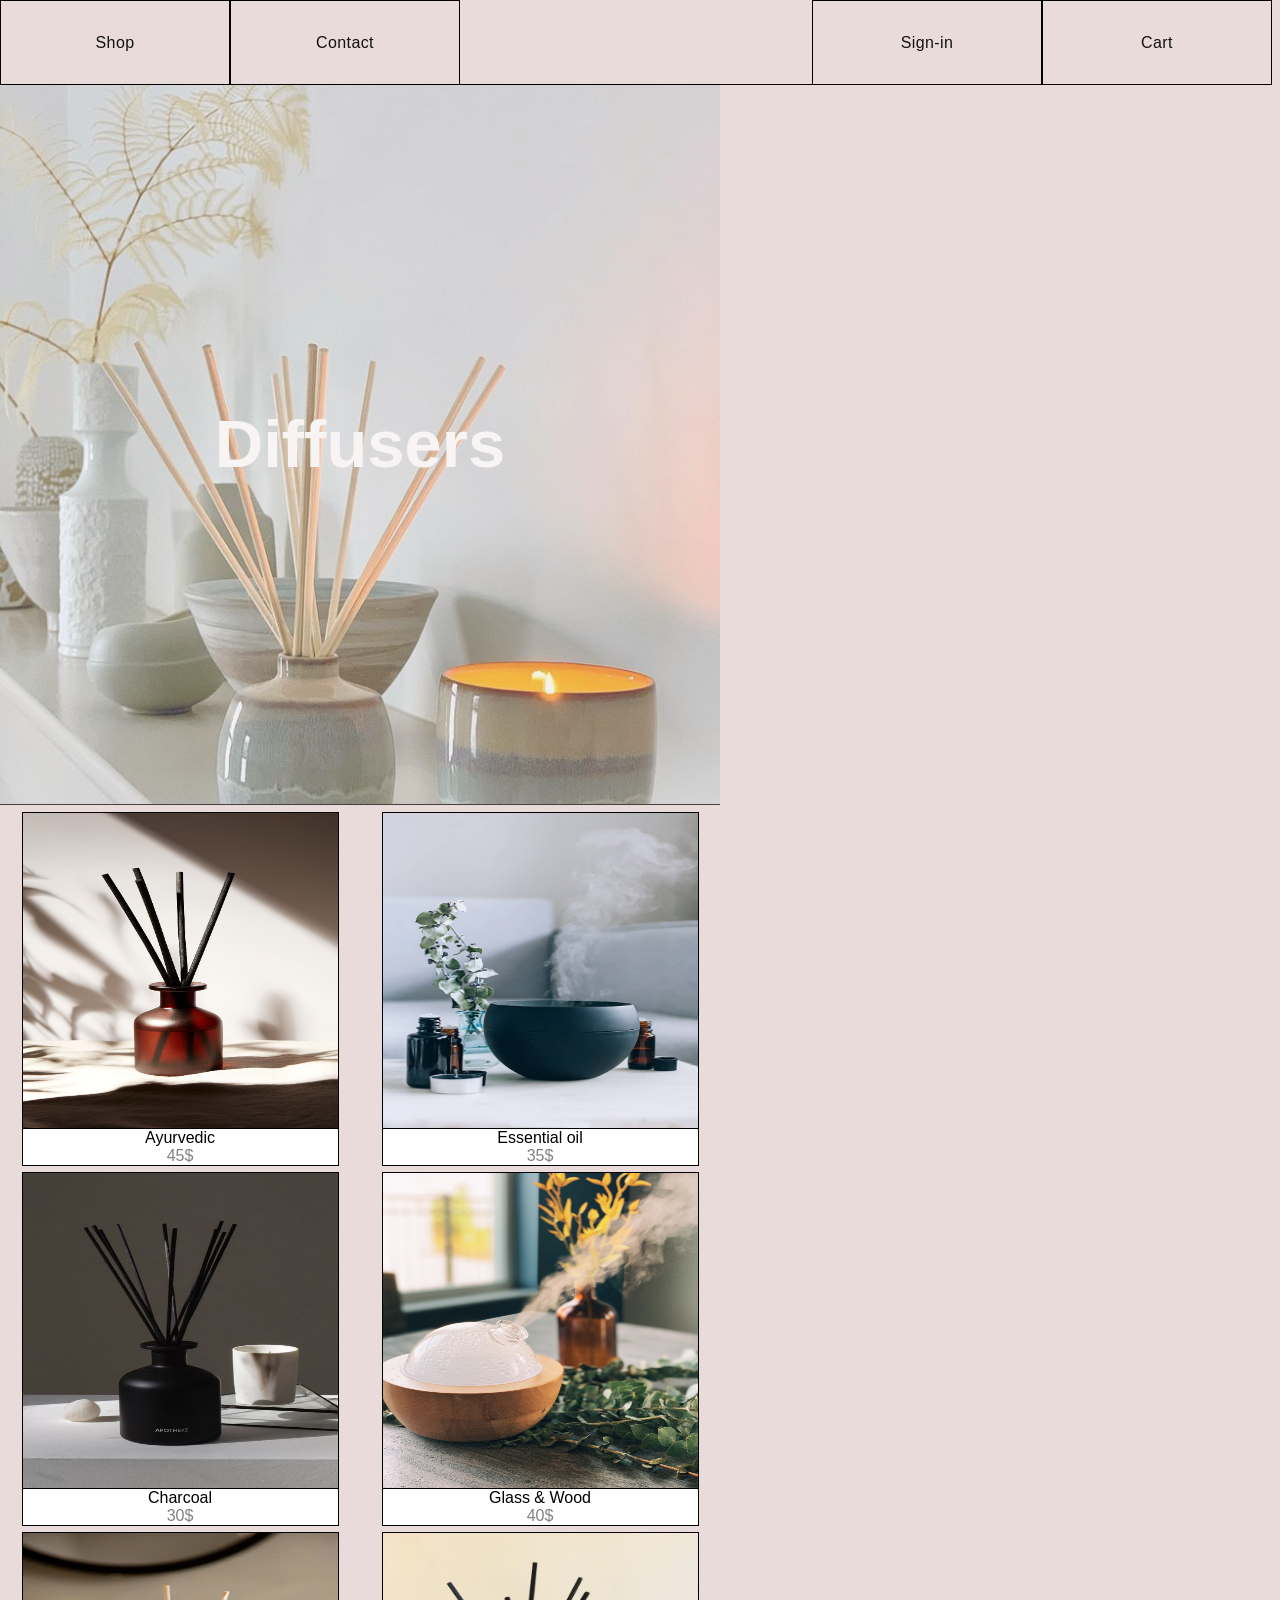
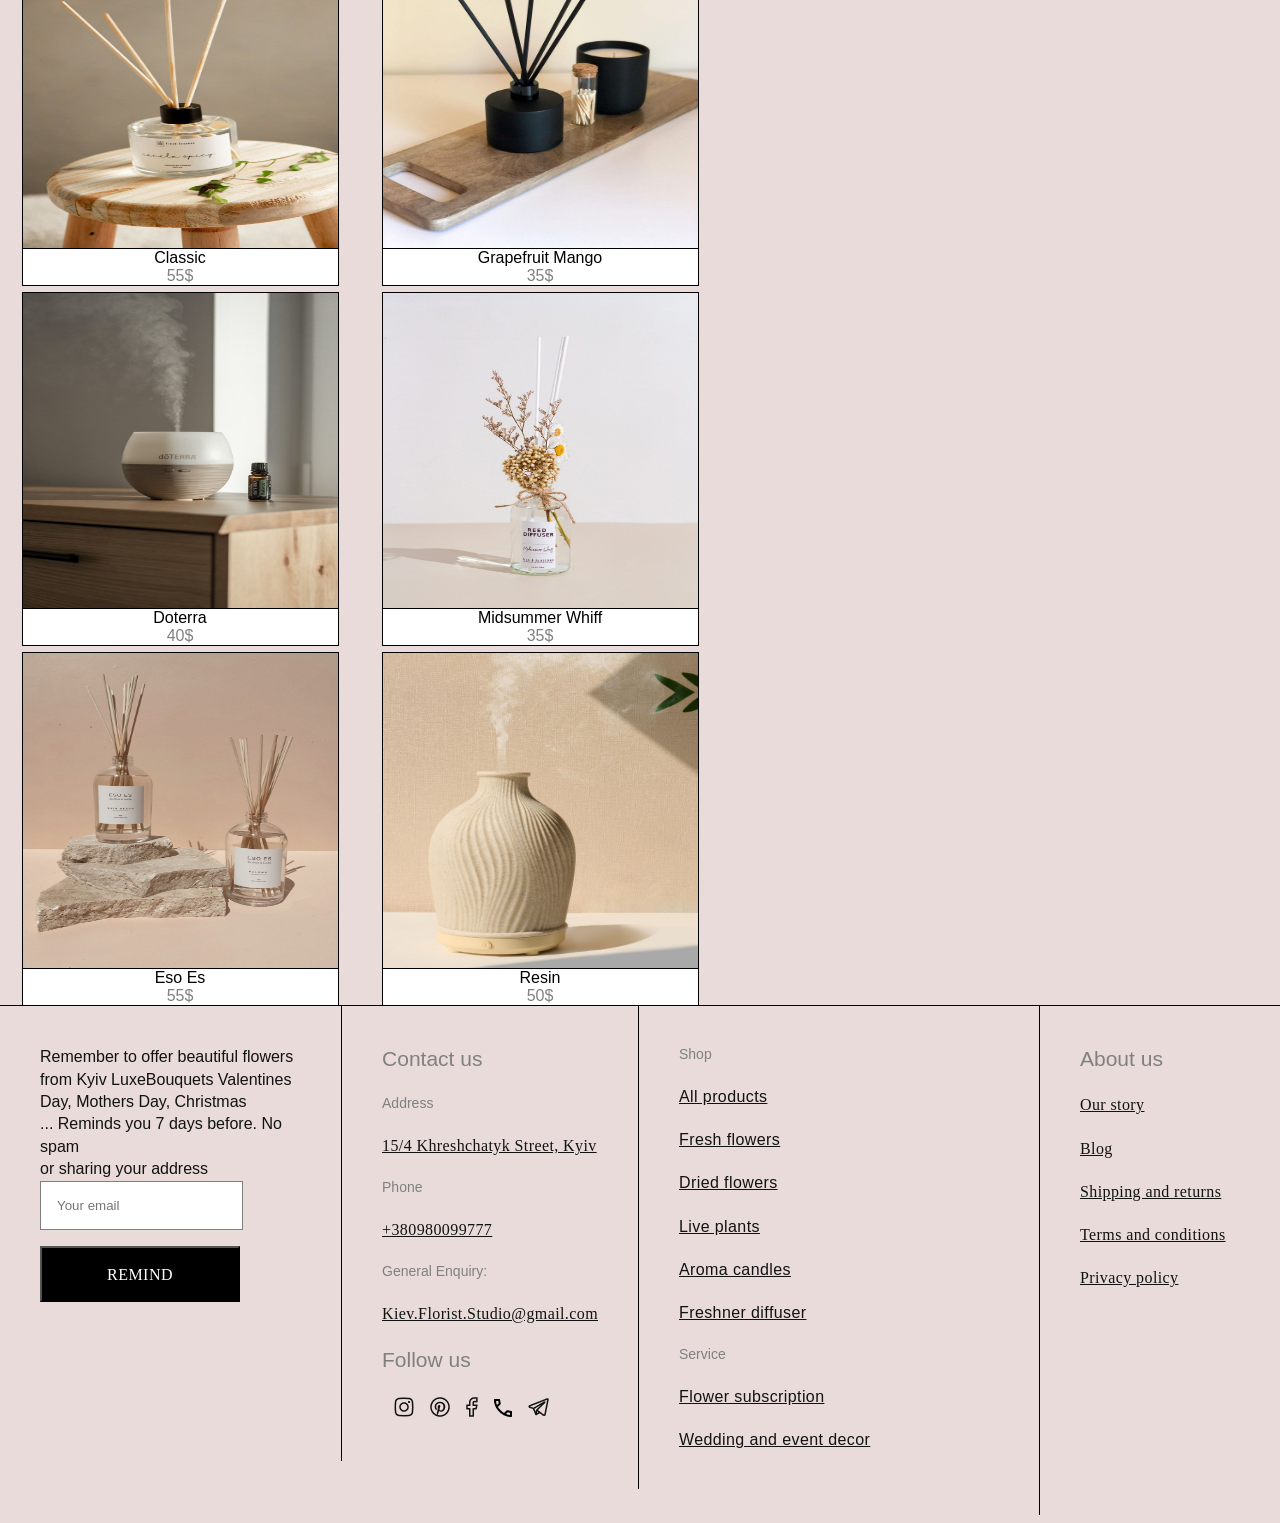
<file: diffusers/diffuser.html>
<!DOCTYPE html>
<html>
    <head>
        <title>
            Diffusers
        </title>
        <link rel="stylesheet" href="diffuser.css">
    </head>
    <body>
        <div id="navbar-toggle">
            <div id="left"><img src="menu.svg"> </div>
            <div id="right"><img src="shopping_bag_FILL0_wght300_GRAD0_opsz24.svg"> </div>
        </div>
        
        <div id = "navbar">
            <div id = "nav-menu-left">
                <div onclick="shop()">Shop</div>
                <div>Contact</div>
            </div>
            <div id = "nav-menu-right">
                <div>Sign-in</div>
                <div>Cart</div>
            </div>
        </div>

        <div id="main-section">
            <div id="left-column">
                Diffusers
            </div>
            <div id="right-column">
                <div class="content">
                    <div class="card-item">
                        <img src="ayurvedic.jpeg">
                        <div class="details">
                            <div>Ayurvedic</div>
                            <div>45$</div>
                        </div>
                    </div>
                    <div class="card-item">
                        <img src="charcoal.png">
                        <div class="details">
                            <div>Charcoal</div>
                            <div>30$</div>
                        </div>
                    </div>
                    <div class="card-item">
                        <img src="classic.jpeg">
                        <div class="details">
                            <div>Classic</div>
                            <div>55$</div>
                        </div>
                    </div>
                    <div class="card-item">
                        <img src="doterra.jpeg">
                        <div class="details">
                            <div>Doterra</div>
                            <div>40$</div>
                        </div>
                    </div>
                    <div class="card-item">
                        <img src="Eso Es.jpeg">
                        <div class="details">
                            <div>Eso Es</div>
                            <div>55$</div>
                        </div>
                    </div>
                </div>
                <div class="content">
                    <div class="card-item">
                        <img src="essential oil.jpeg">
                        <div class="details">
                            <div>Essential oil</div>
                            <div>35$</div>
                        </div>
                    </div>
                    <div class="card-item">
                        <img src="glass dome and wood grain.jpeg">
                        <div class="details">
                            <div>Glass & Wood</div>
                            <div>40$</div>
                        </div>
                    </div>
                    <div class="card-item">
                        <img src="grapefruit mango.jpeg">
                        <div class="details">
                            <div>Grapefruit Mango</div>
                            <div>35$</div>
                        </div>
                    </div>
                    <div class="card-item">
                        <img src="midsummer whiff.jpeg">
                        <div class="details">
                            <div>Midsummer Whiff</div>
                            <div>35$</div>
                        </div>
                    </div>
                    <div class="card-item">
                        <img src="resin usb.jpeg">
                        <div class="details">
                            <div>Resin</div>
                            <div>50$</div>
                        </div>
                    </div>
                </div>
            </div>
        </div>
        <div id = "footer">
            <div class = "wrap-footer">
                <div>
                    Remember to offer beautiful flowers<br>
                     from Kyiv LuxeBouquets Valentines<br>
                      Day, Mothers Day, Christmas<br>
                      ... Reminds you 7 days before. No spam<br>
                       or sharing your address
                </div>
                <div id = "form-2">
                    <input type="text" placeholder ="Your email">
                    <button id="remind">Remind</button>
                </div>
            </div>
            <div class = "wrap-footer">
                <div>Contact us</div>
                <div class = "link-heading">Address</div>
                <a href="#" class = "link-sub">15/4 Khreshchatyk Street, Kyiv </a>
                <div class="link-heading">Phone</div>
                <a href = "#" class="link-sub">+380980099777</a>
                <div class = "link-heading">General Enquiry:</div>
                <a href = "#" class = "link-sub">Kiev.Florist.Studio@gmail.com</a>
                <div id = "social">
                    <div class="link-heading">Follow us</div>
                    <div>
                        <a href="#"><img src = "ig.png"></a>
                        <a href="#"><img src = "pinterest.png"></a>
                        <a href="#"><img src = "fb.png"></a>
                        <a href="#"><img src = "Vector.png"></a>
                        <a href="#"><img src = "tele.png"></a>
                    </div>

                </div>
            </div>
            <div class = "wrap-footer">
                <div class="link-heading">Shop</div>
                <a href="../shop/shop.html">All products</a>
                <a href="../fresh-flowers/fresh.html">Fresh flowers</a>
                <a href="../dried-flowers/dried.html">Dried flowers</a>
                <a href="../live-plants/live.html">Live plants</a>
                <a href="../aroma/aroma.html">Aroma candles</a>
                <a href="../freshner/freshner.html">Freshner diffuser</a>
                <div class="link-heading">Service</div>
                <a href="#">Flower subscription</a>
                <a href="#">Wedding and event decor</a>
            </div>
            <div class = "wrap-footer">
                <div class="link-heading">About us</div>
                <a href="#">Our story</a>
                <a href="#">Blog</a>
                <a href="#">Shipping and returns</a>
                <a href="#">Terms and conditions</a>
                <a href="#">Privacy policy</a>
                
            </div>
        </div>
        <script src="diffuser.js"></script>
    </body>
</html>
</file>
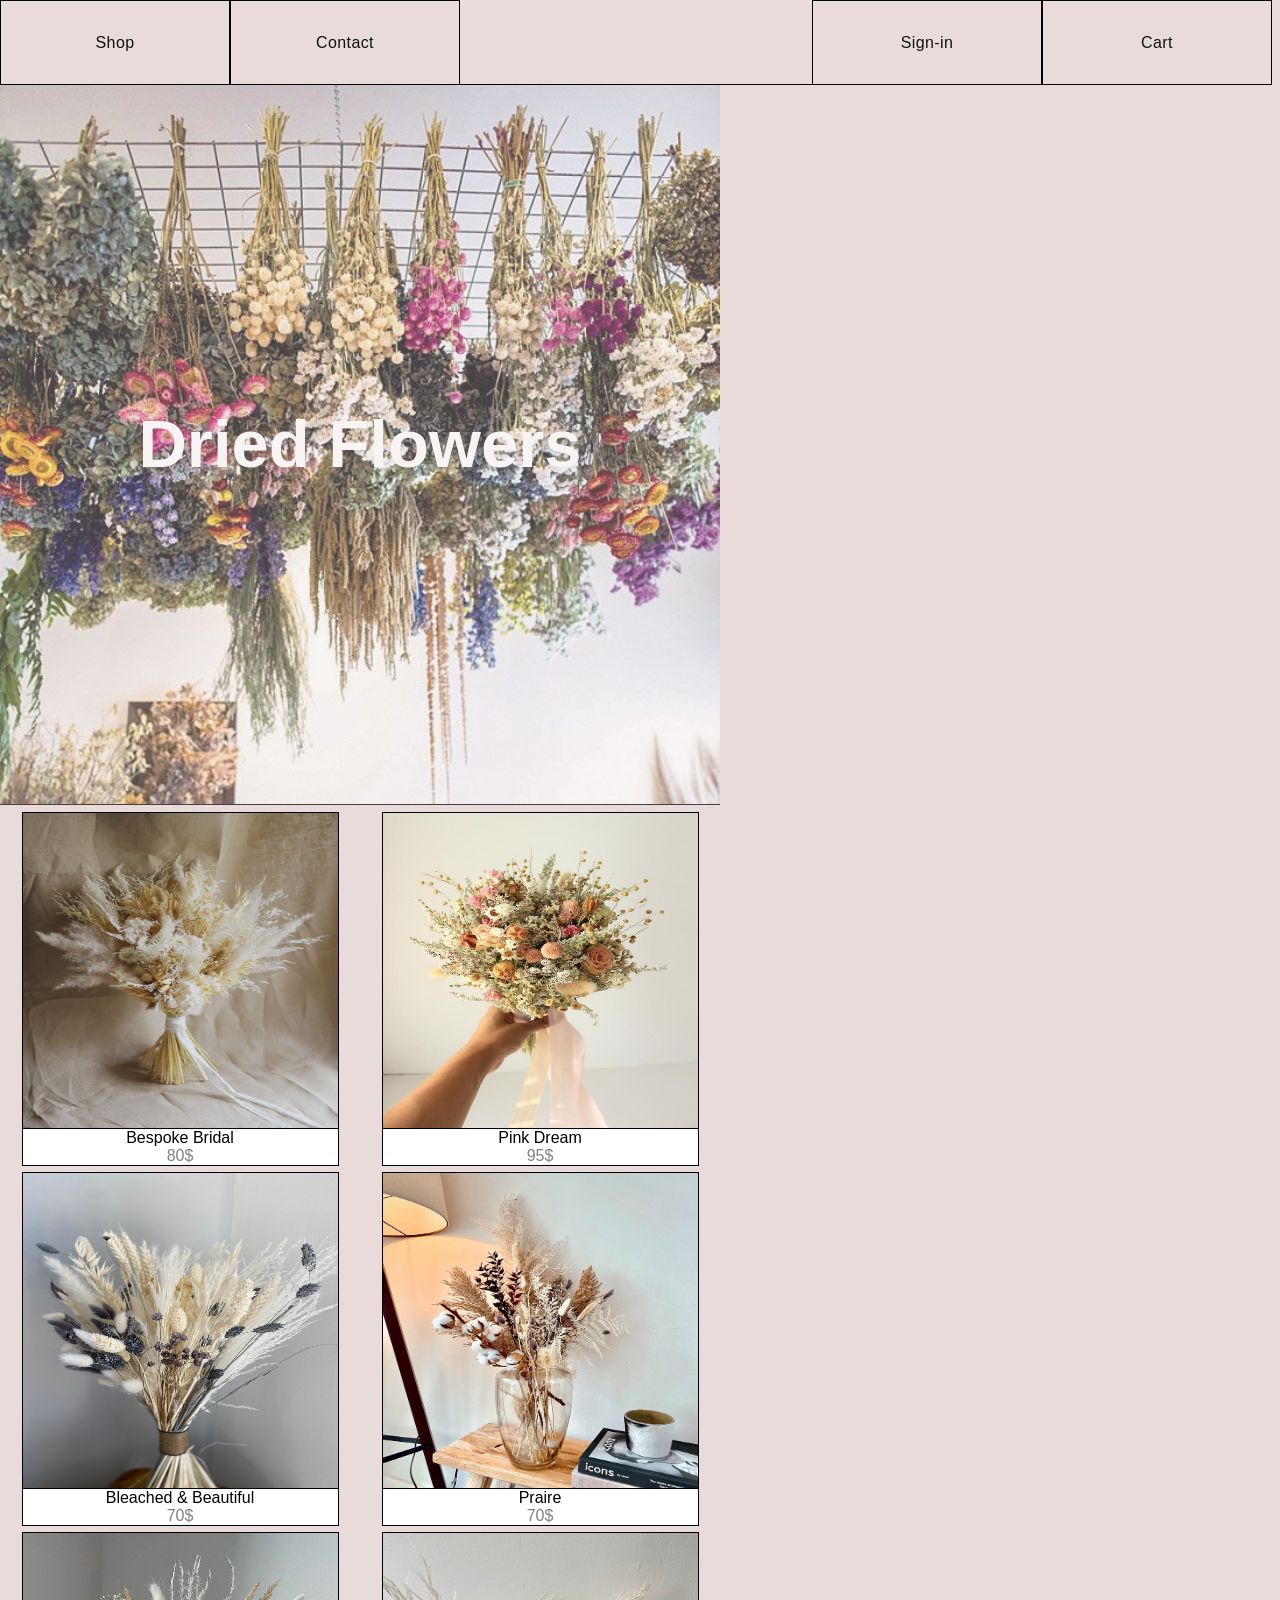
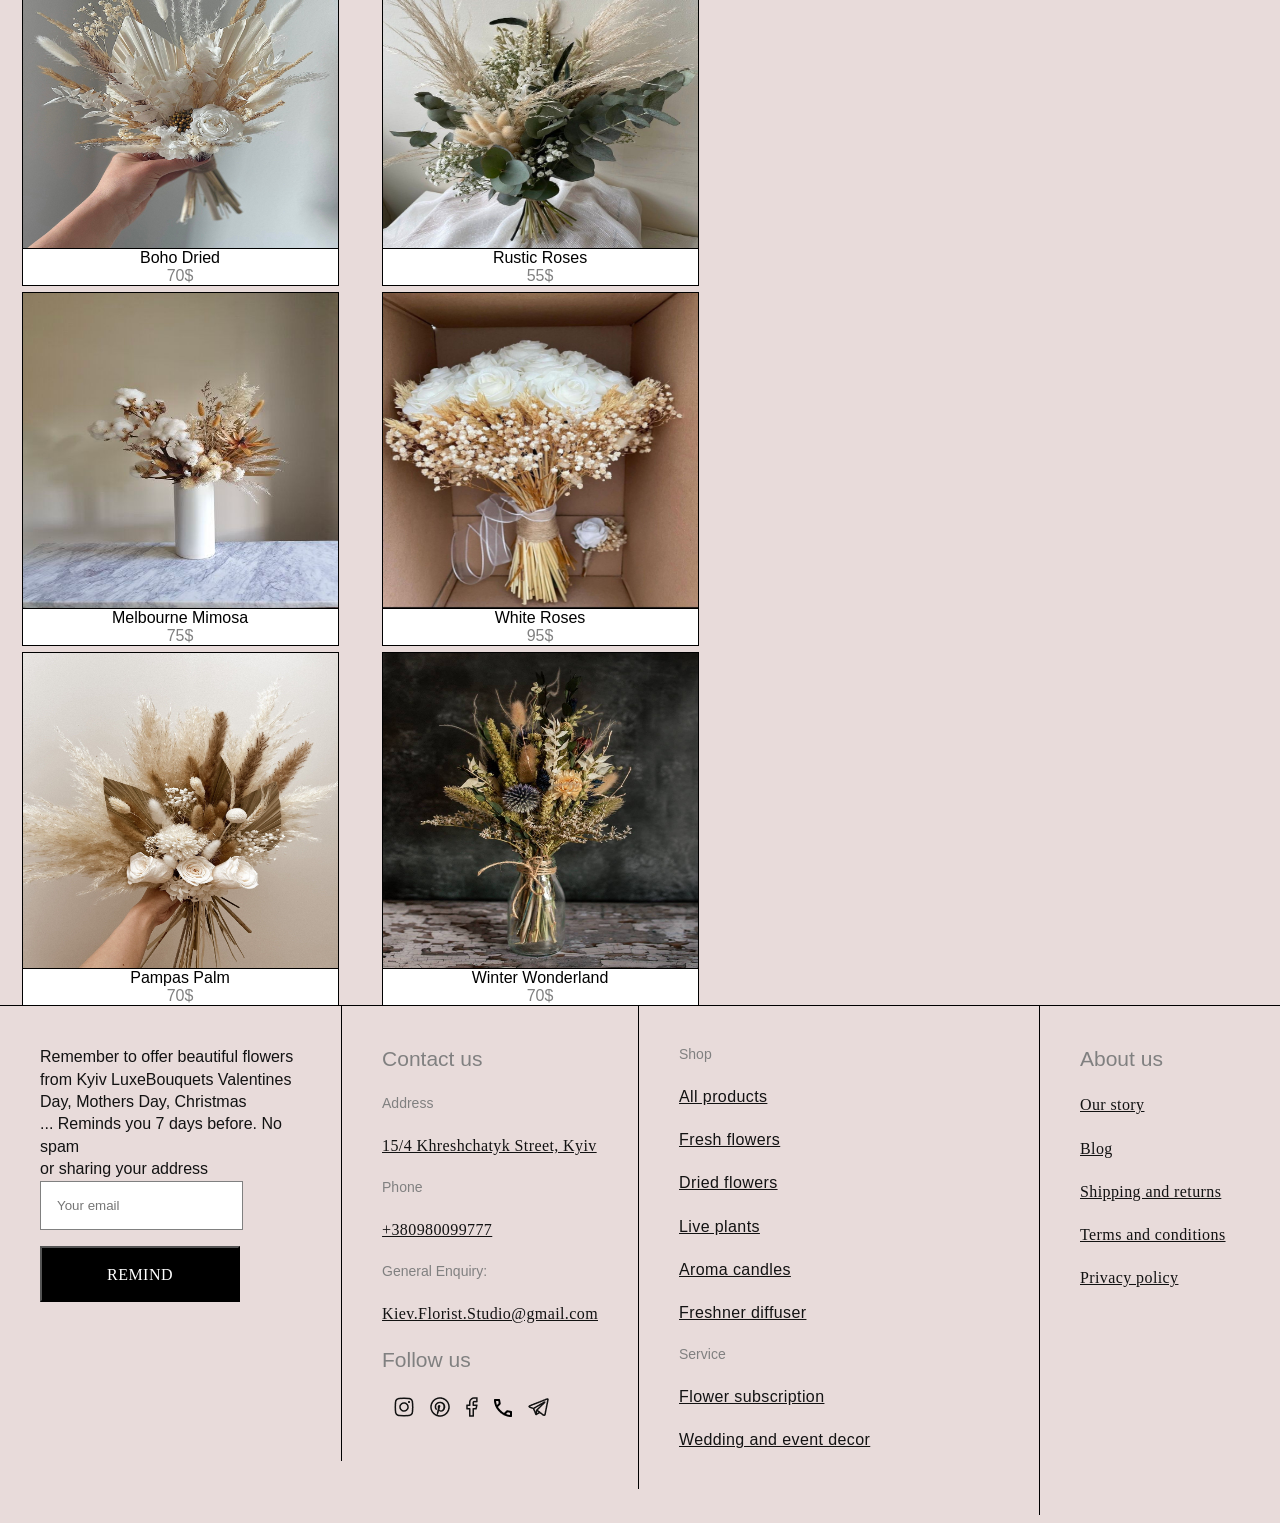
<file: dried-flowers/dried.html>
<!DOCTYPE html>
<html>
    <head>
        <title>
            Dried Flowers
        </title>
        <link rel="stylesheet" href="dried.css">
    </head>
    <body>
        <div id="navbar-toggle">
            <div id="left"><img src="menu.svg"> </div>
            <div id="right"><img src="shopping_bag_FILL0_wght300_GRAD0_opsz24.svg"> </div>
        </div>
        
        <div id = "navbar">
            <div id = "nav-menu-left">
                <div onclick="shop()">Shop</div>
                <div>Contact</div>
            </div>
            <div id = "nav-menu-right">
                <div>Sign-in</div>
                <div>Cart</div>
            </div>
        </div>

        <div id="main-section">
            <div id="left-column">
                Dried Flowers
            </div>
            <div id="right-column">
                <div class="content">
                    <div class="card-item">
                        <img src="bespoke bridal.jpeg">
                        <div class="details">
                            <div>Bespoke Bridal</div>
                            <div>80$</div>
                        </div>
                    </div>
                    <div class="card-item">
                        <img src="bleached & beautiful.jpeg">
                        <div class="details">
                            <div>Bleached & Beautiful</div>
                            <div>70$</div>
                        </div>
                    </div>
                    <div class="card-item">
                        <img src="Boho dried.jpeg">
                        <div class="details">
                            <div>Boho Dried</div>
                            <div>70$</div>
                        </div>
                    </div>
                    <div class="card-item">
                        <img src="melbourne mimosa.jpeg">
                        <div class="details">
                            <div>Melbourne Mimosa</div>
                            <div>75$</div>
                        </div>
                    </div>
                    <div class="card-item">
                        <img src="pampas palm.jpeg">
                        <div class="details">
                            <div>Pampas Palm</div>
                            <div>70$</div>
                        </div>
                    </div>
                </div>
                <div class="content">
                    <div class="card-item">
                        <img src="pink dream.jpeg">
                        <div class="details">
                            <div>Pink Dream</div>
                            <div>95$</div>
                        </div>
                    </div>
                    <div class="card-item">
                        <img src="Praire.jpeg">
                        <div class="details">
                            <div>Praire</div>
                            <div>70$</div>
                        </div>
                    </div>
                    <div class="card-item">
                        <img src="rustic roses.jpeg">
                        <div class="details">
                            <div>Rustic Roses</div>
                            <div>55$</div>
                        </div>
                    </div>
                    <div class="card-item">
                        <img src="White roses bouquet.jpeg">
                        <div class="details">
                            <div>White Roses</div>
                            <div>95$</div>
                        </div>
                    </div>
                    <div class="card-item">
                        <img src="winter wonderland.jpeg">
                        <div class="details">
                            <div>Winter Wonderland</div>
                            <div>70$</div>
                        </div>
                    </div>
                </div>
            </div>
        </div>
        <div id = "footer">
            <div class = "wrap-footer">
                <div>
                    Remember to offer beautiful flowers<br>
                     from Kyiv LuxeBouquets Valentines<br>
                      Day, Mothers Day, Christmas<br>
                      ... Reminds you 7 days before. No spam<br>
                       or sharing your address
                </div>
                <div id = "form-2">
                    <input type="text" placeholder ="Your email">
                    <button id="remind">Remind</button>
                </div>
            </div>
            <div class = "wrap-footer">
                <div>Contact us</div>
                <div class = "link-heading">Address</div>
                <a href="#" class = "link-sub">15/4 Khreshchatyk Street, Kyiv </a>
                <div class="link-heading">Phone</div>
                <a href = "#" class="link-sub">+380980099777</a>
                <div class = "link-heading">General Enquiry:</div>
                <a href = "#" class = "link-sub">Kiev.Florist.Studio@gmail.com</a>
                <div id = "social">
                    <div class="link-heading">Follow us</div>
                    <div>
                        <a href="#"><img src = "ig.png"></a>
                        <a href="#"><img src = "pinterest.png"></a>
                        <a href="#"><img src = "fb.png"></a>
                        <a href="#"><img src = "Vector.png"></a>
                        <a href="#"><img src = "tele.png"></a>
                    </div>

                </div>
            </div>
            <div class = "wrap-footer">
                <div class="link-heading">Shop</div>
                <a href="../shop/shop.html">All products</a>
                <a href="../fresh-flowers/fresh.html">Fresh flowers</a>
                <a href="../dried-flowers/dried.html">Dried flowers</a>
                <a href="../live-plants/live.html">Live plants</a>
                <a href="../aroma/aroma.html">Aroma candles</a>
                <a href="../freshner/freshner.html">Freshner diffuser</a>
                <div class="link-heading">Service</div>
                <a href="#">Flower subscription</a>
                <a href="#">Wedding and event decor</a>
            </div>
            <div class = "wrap-footer">
                <div class="link-heading">About us</div>
                <a href="#">Our story</a>
                <a href="#">Blog</a>
                <a href="#">Shipping and returns</a>
                <a href="#">Terms and conditions</a>
                <a href="#">Privacy policy</a>
                
            </div>
        </div>
        <script src="dried.js"></script>
    </body>
</html>
</file>
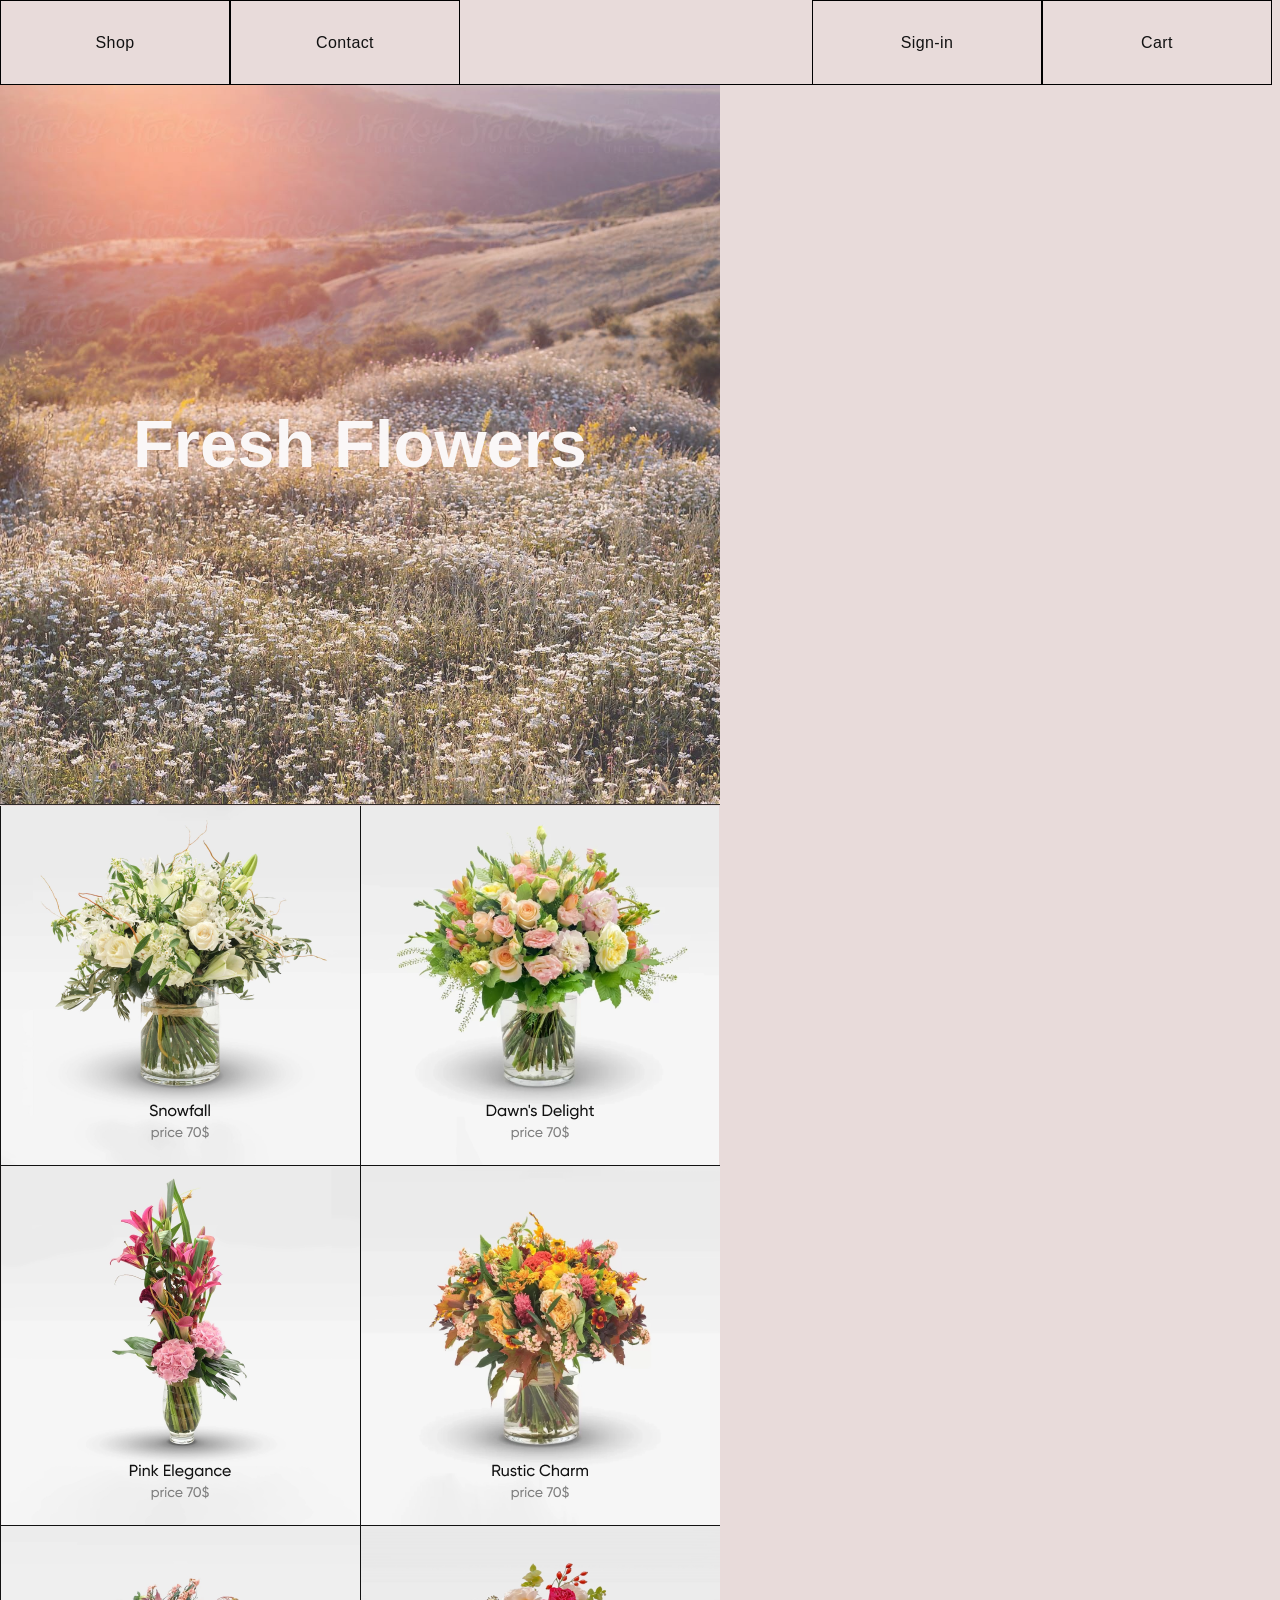
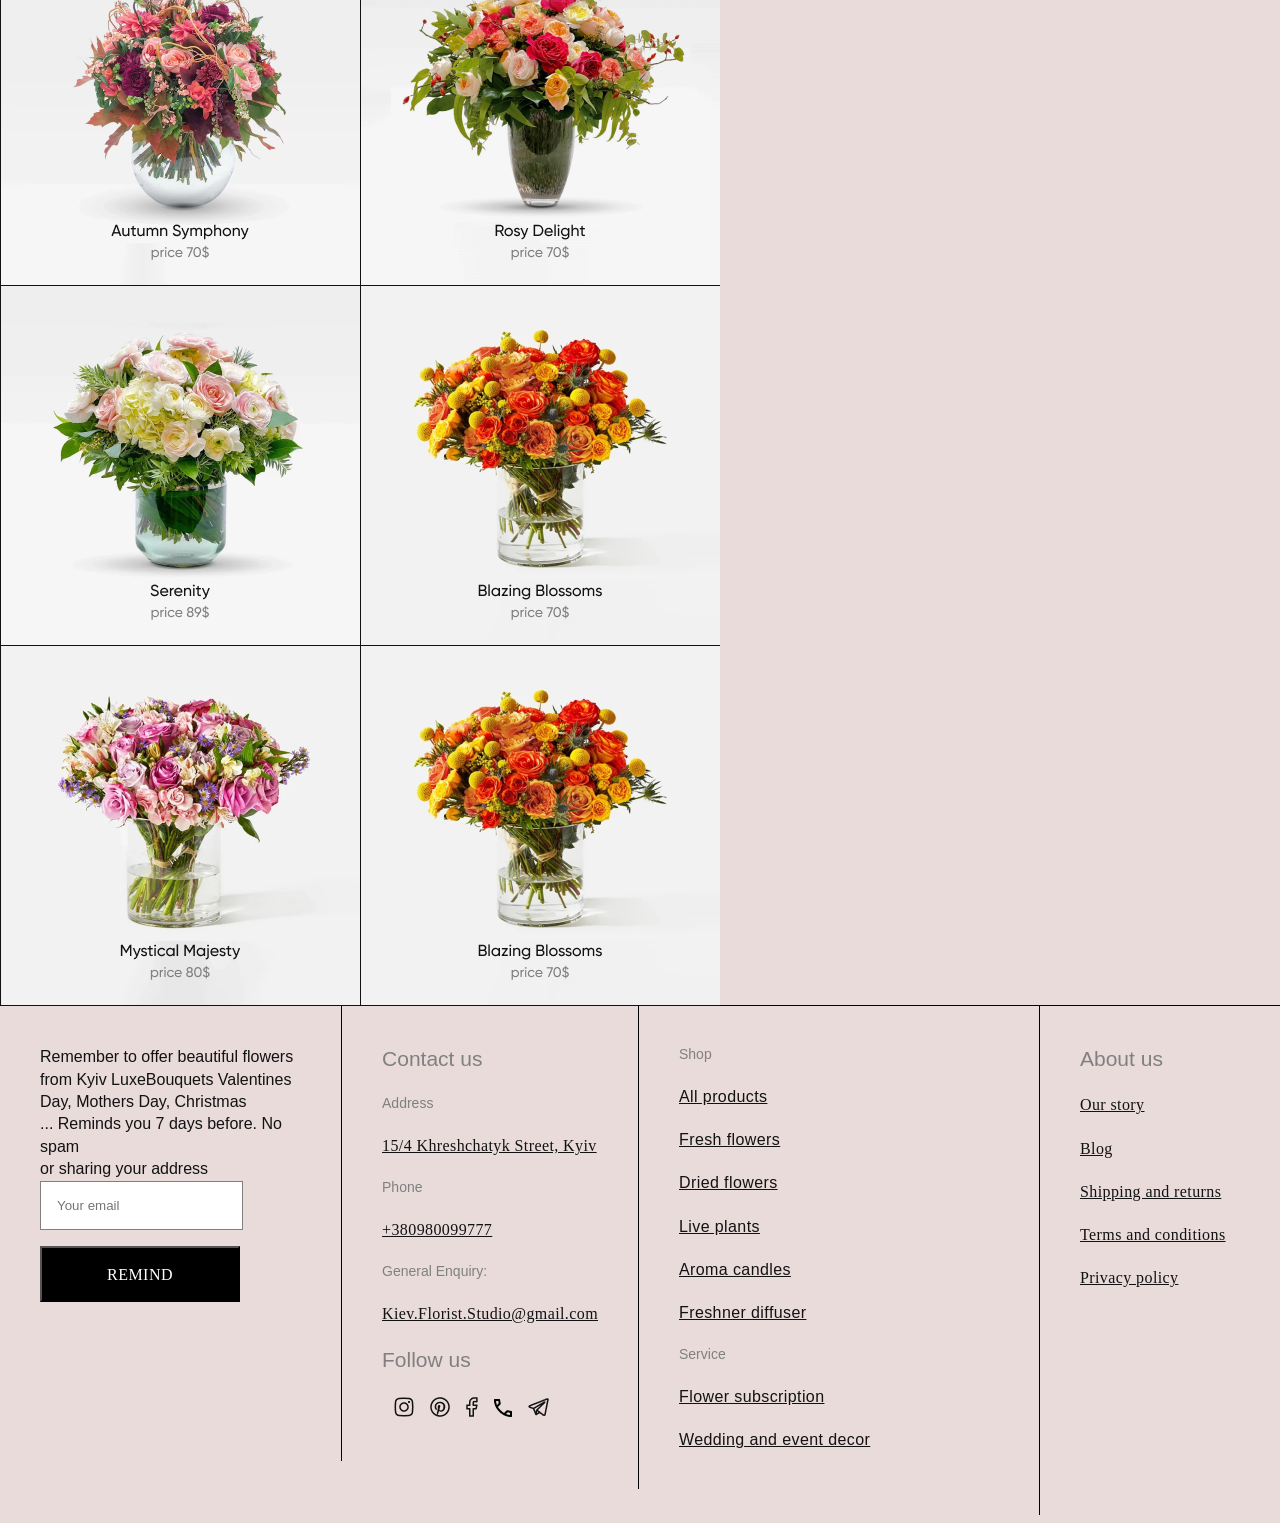
<file: fresh-flowers/fresh.html>
<!DOCTYPE html>
<html>
    <head>
        <title>
            Fresh Flowers
        </title>
        <link rel="stylesheet" href="fresh.css">
    </head>
    <body>
        <div id="navbar-toggle">
            <div id="left"><img src="menu.svg"> </div>
            <div id="right"><img src="shopping_bag_FILL0_wght300_GRAD0_opsz24.svg"> </div>
        </div>
        <div id = "navbar">
            <div id = "nav-menu-left">
                <div onclick="shop()">Shop</div>
                <div>Contact</div>
            </div>
            <div id = "nav-menu-right">
                <div>Sign-in</div>
                <div>Cart</div>
            </div>
        </div>

        <div id="main-section">
            <div id="left-column">
                Fresh Flowers
            </div>
            <div id="right-column">
                <div class="content">
                    <div class="card-item">
                        <img src="card item.png">
                    </div>
                    <div class="card-item">
                        <img src="pink.png">
                    </div>
                    <div class="card-item">
                        <img src="autumn.png">
                    </div>
                    <div class="card-item">
                        <img src="serenity.png">
                    </div>
                    <div class="card-item">
                        <img src="mystical.png">
                    </div>
                </div>
                <div class="content">
                    <div class="card-item">
                        <img src="dawn.png">
                    </div>
                    <div class="card-item">
                        <img src="rustic.png">
                    </div>
                    <div class="card-item">
                        <img src="rosy.png">
                    </div>
                    <div class="card-item">
                        <img src="blazimg.png">
                    </div>
                    <div class="card-item">
                        <img src="blazimg.png">
                    </div>
                </div>
            </div>
        </div>
        <div id = "footer">
            <div class = "wrap-footer">
                <div>
                    Remember to offer beautiful flowers<br>
                     from Kyiv LuxeBouquets Valentines<br>
                      Day, Mothers Day, Christmas<br>
                      ... Reminds you 7 days before. No spam<br>
                       or sharing your address
                </div>
                <div id = "form-2">
                    <input type="text" placeholder ="Your email">
                    <button id="remind">Remind</button>
                </div>
            </div>
            <div class = "wrap-footer">
                <div>Contact us</div>
                <div class = "link-heading">Address</div>
                <a href="#" class = "link-sub">15/4 Khreshchatyk Street, Kyiv </a>
                <div class="link-heading">Phone</div>
                <a href = "#" class="link-sub">+380980099777</a>
                <div class = "link-heading">General Enquiry:</div>
                <a href = "#" class = "link-sub">Kiev.Florist.Studio@gmail.com</a>
                <div id = "social">
                    <div class="link-heading">Follow us</div>
                    <div>
                        <a href="#"><img src = "ig.png"></a>
                        <a href="#"><img src = "pinterest.png"></a>
                        <a href="#"><img src = "fb.png"></a>
                        <a href="#"><img src = "Vector.png"></a>
                        <a href="#"><img src = "tele.png"></a>
                    </div>

                </div>
            </div>
            <div class = "wrap-footer">
                <div class="link-heading">Shop</div>
                <a href="../shop/shop.html">All products</a>
                <a href="../fresh-flowers/fresh.html">Fresh flowers</a>
                <a href="../dried-flowers/dried.html">Dried flowers</a>
                <a href="../live-plants/live.html">Live plants</a>
                <a href="../aroma/aroma.html">Aroma candles</a>
                <a href="../freshner/freshner.html">Freshner diffuser</a>
                <div class="link-heading">Service</div>
                <a href="#">Flower subscription</a>
                <a href="#">Wedding and event decor</a>
            </div>
            <div class = "wrap-footer">
                <div class="link-heading">About us</div>
                <a href="#">Our story</a>
                <a href="#">Blog</a>
                <a href="#">Shipping and returns</a>
                <a href="#">Terms and conditions</a>
                <a href="#">Privacy policy</a>
                
            </div>
        </div>
        <script src="fresh.js"></script>
    </body>
</html>
</file>
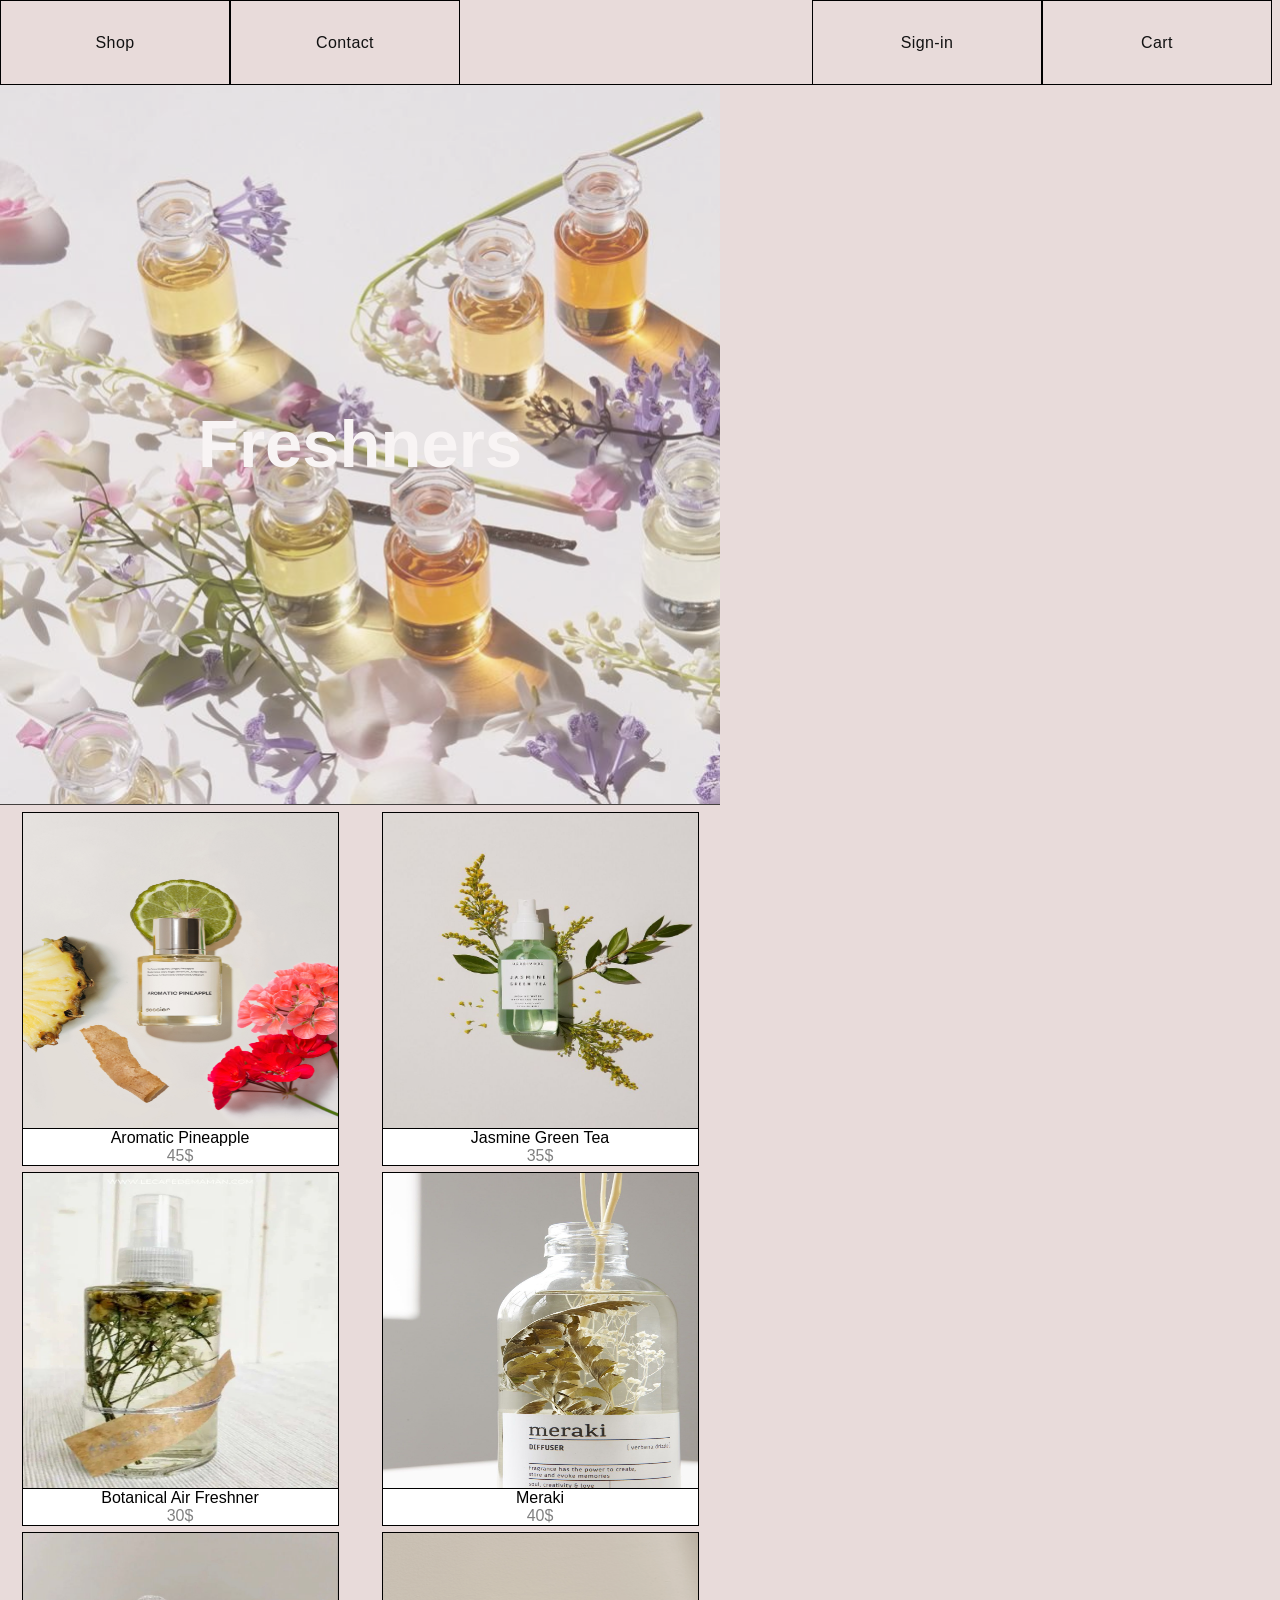
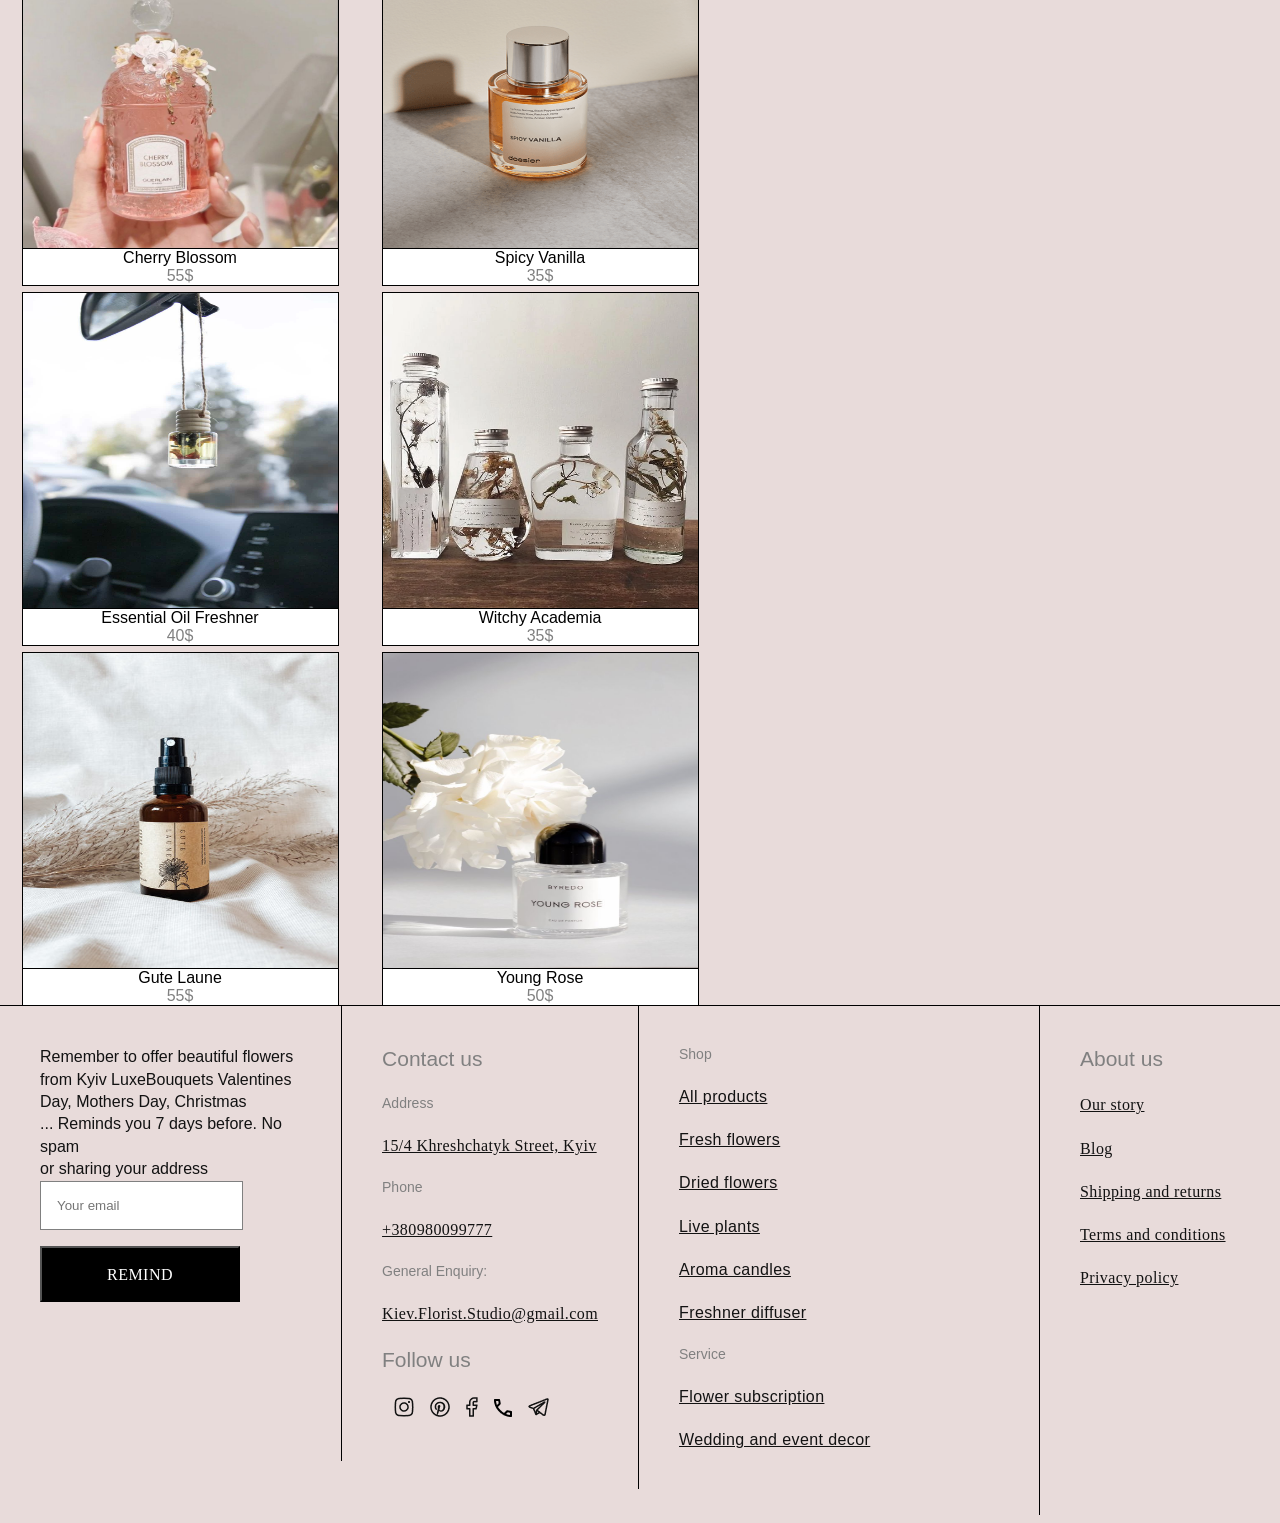
<file: freshner/freshner.html>
<!DOCTYPE html>
<html>
    <head>
        <title>
            Freshners
        </title>
        <link rel="stylesheet" href="freshner.css">
    </head>
    <body>

        <div id="navbar-toggle">
            <div id="left"><img src="menu.svg"> </div>
            <div id="right"><img src="shopping_bag_FILL0_wght300_GRAD0_opsz24.svg"> </div>
        </div>
        <div id = "navbar">
            <div id = "nav-menu-left">
                <div onclick="shop()">Shop</div>
                <div>Contact</div>
            </div>
            <div id = "nav-menu-right">
                <div>Sign-in</div>
                <div>Cart</div>
            </div>
        </div>

        <div id="main-section">
            <div id="left-column">
                Freshners
            </div>
            <div id="right-column">
                <div class="content">
                    <div class="card-item">
                        <img src="aromatic pineapple.jpeg">
                        <div class="details">
                            <div>Aromatic Pineapple</div>
                            <div>45$</div>
                        </div>
                    </div>
                    <div class="card-item">
                        <img src="botanical air freshner.jpeg">
                        <div class="details">
                            <div>Botanical Air Freshner</div>
                            <div>30$</div>
                        </div>
                    </div>
                    <div class="card-item">
                        <img src="cherry blossom.jpeg">
                        <div class="details">
                            <div>Cherry Blossom</div>
                            <div>55$</div>
                        </div>
                    </div>
                    <div class="card-item">
                        <img src="essential oil freshner.jpeg">
                        <div class="details">
                            <div>Essential Oil Freshner</div>
                            <div>40$</div>
                        </div>
                    </div>
                    <div class="card-item">
                        <img src="gute laune.png">
                        <div class="details">
                            <div>Gute Laune</div>
                            <div>55$</div>
                        </div>
                    </div>
                </div>
                <div class="content">
                    <div class="card-item">
                        <img src="jasmine green tea.jpeg">
                        <div class="details">
                            <div>Jasmine Green Tea</div>
                            <div>35$</div>
                        </div>
                    </div>
                    <div class="card-item">
                        <img src="Meraki.jpeg">
                        <div class="details">
                            <div>Meraki</div>
                            <div>40$</div>
                        </div>
                    </div>
                    <div class="card-item">
                        <img src="spicy vanilla.png">
                        <div class="details">
                            <div>Spicy Vanilla</div>
                            <div>35$</div>
                        </div>
                    </div>
                    <div class="card-item">
                        <img src="Witchy Academia.png">
                        <div class="details">
                            <div>Witchy Academia</div>
                            <div>35$</div>
                        </div>
                    </div>
                    <div class="card-item">
                        <img src="young rose.jpeg">
                        <div class="details">
                            <div>Young Rose</div>
                            <div>50$</div>
                        </div>
                    </div>
                </div>
            </div>
        </div>
        <div id = "footer">
            <div class = "wrap-footer">
                <div>
                    Remember to offer beautiful flowers<br>
                     from Kyiv LuxeBouquets Valentines<br>
                      Day, Mothers Day, Christmas<br>
                      ... Reminds you 7 days before. No spam<br>
                       or sharing your address
                </div>
                <div id = "form-2">
                    <input type="text" placeholder ="Your email">
                    <button id="remind">Remind</button>
                </div>
            </div>
            <div class = "wrap-footer">
                <div>Contact us</div>
                <div class = "link-heading">Address</div>
                <a href="#" class = "link-sub">15/4 Khreshchatyk Street, Kyiv </a>
                <div class="link-heading">Phone</div>
                <a href = "#" class="link-sub">+380980099777</a>
                <div class = "link-heading">General Enquiry:</div>
                <a href = "#" class = "link-sub">Kiev.Florist.Studio@gmail.com</a>
                <div id = "social">
                    <div class="link-heading">Follow us</div>
                    <div>
                        <a href="#"><img src = "ig.png"></a>
                        <a href="#"><img src = "pinterest.png"></a>
                        <a href="#"><img src = "fb.png"></a>
                        <a href="#"><img src = "Vector.png"></a>
                        <a href="#"><img src = "tele.png"></a>
                    </div>

                </div>
            </div>
            <div class = "wrap-footer">
                <div class="link-heading">Shop</div>
                <a href="../shop/shop.html">All products</a>
                <a href="../fresh-flowers/fresh.html">Fresh flowers</a>
                <a href="../dried-flowers/dried.html">Dried flowers</a>
                <a href="../live-plants/live.html">Live plants</a>
                <a href="../aroma/aroma.html">Aroma candles</a>
                <a href="../freshner/freshner.html">Freshner diffuser</a>
                <div class="link-heading">Service</div>
                <a href="#">Flower subscription</a>
                <a href="#">Wedding and event decor</a>
            </div>
            <div class = "wrap-footer">
                <div class="link-heading">About us</div>
                <a href="#">Our story</a>
                <a href="#">Blog</a>
                <a href="#">Shipping and returns</a>
                <a href="#">Terms and conditions</a>
                <a href="#">Privacy policy</a>
                
            </div>
        </div>
        <script src="freshner.js"></script>
    </body>
</html>
</file>
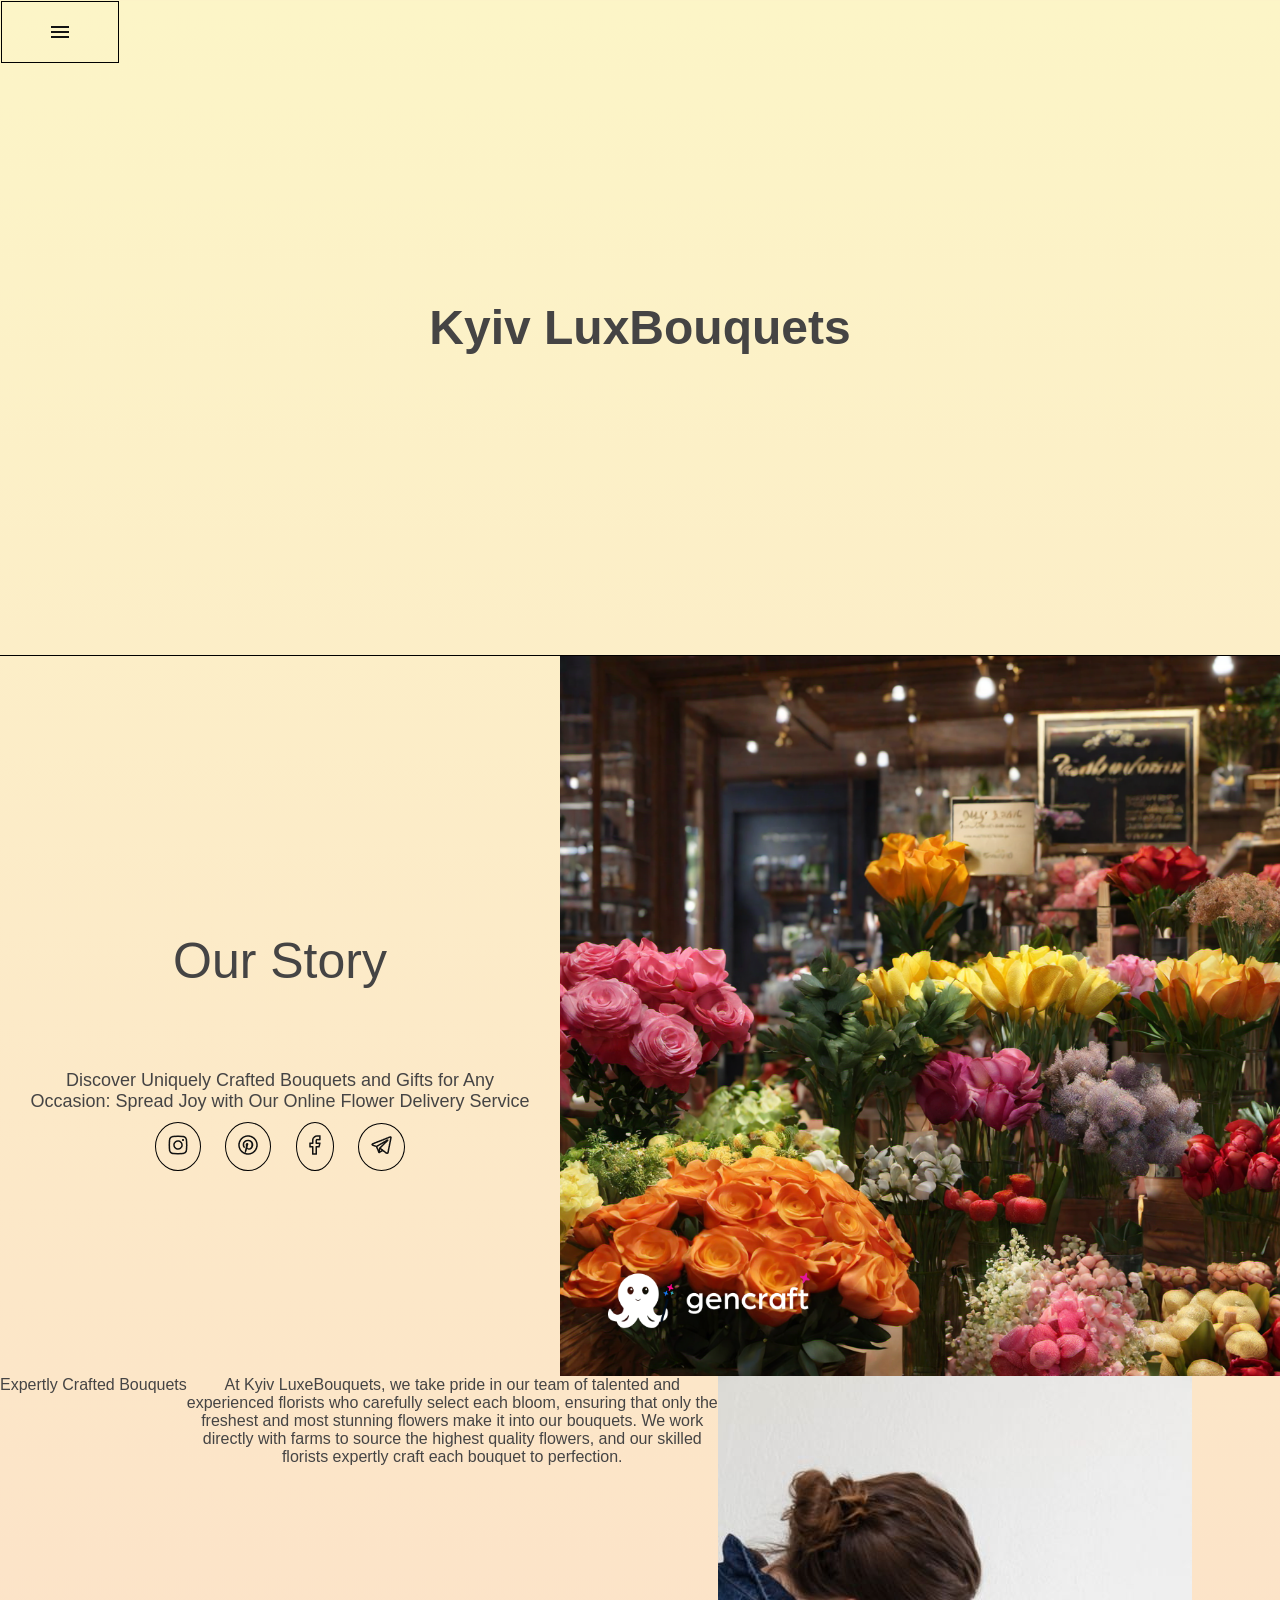
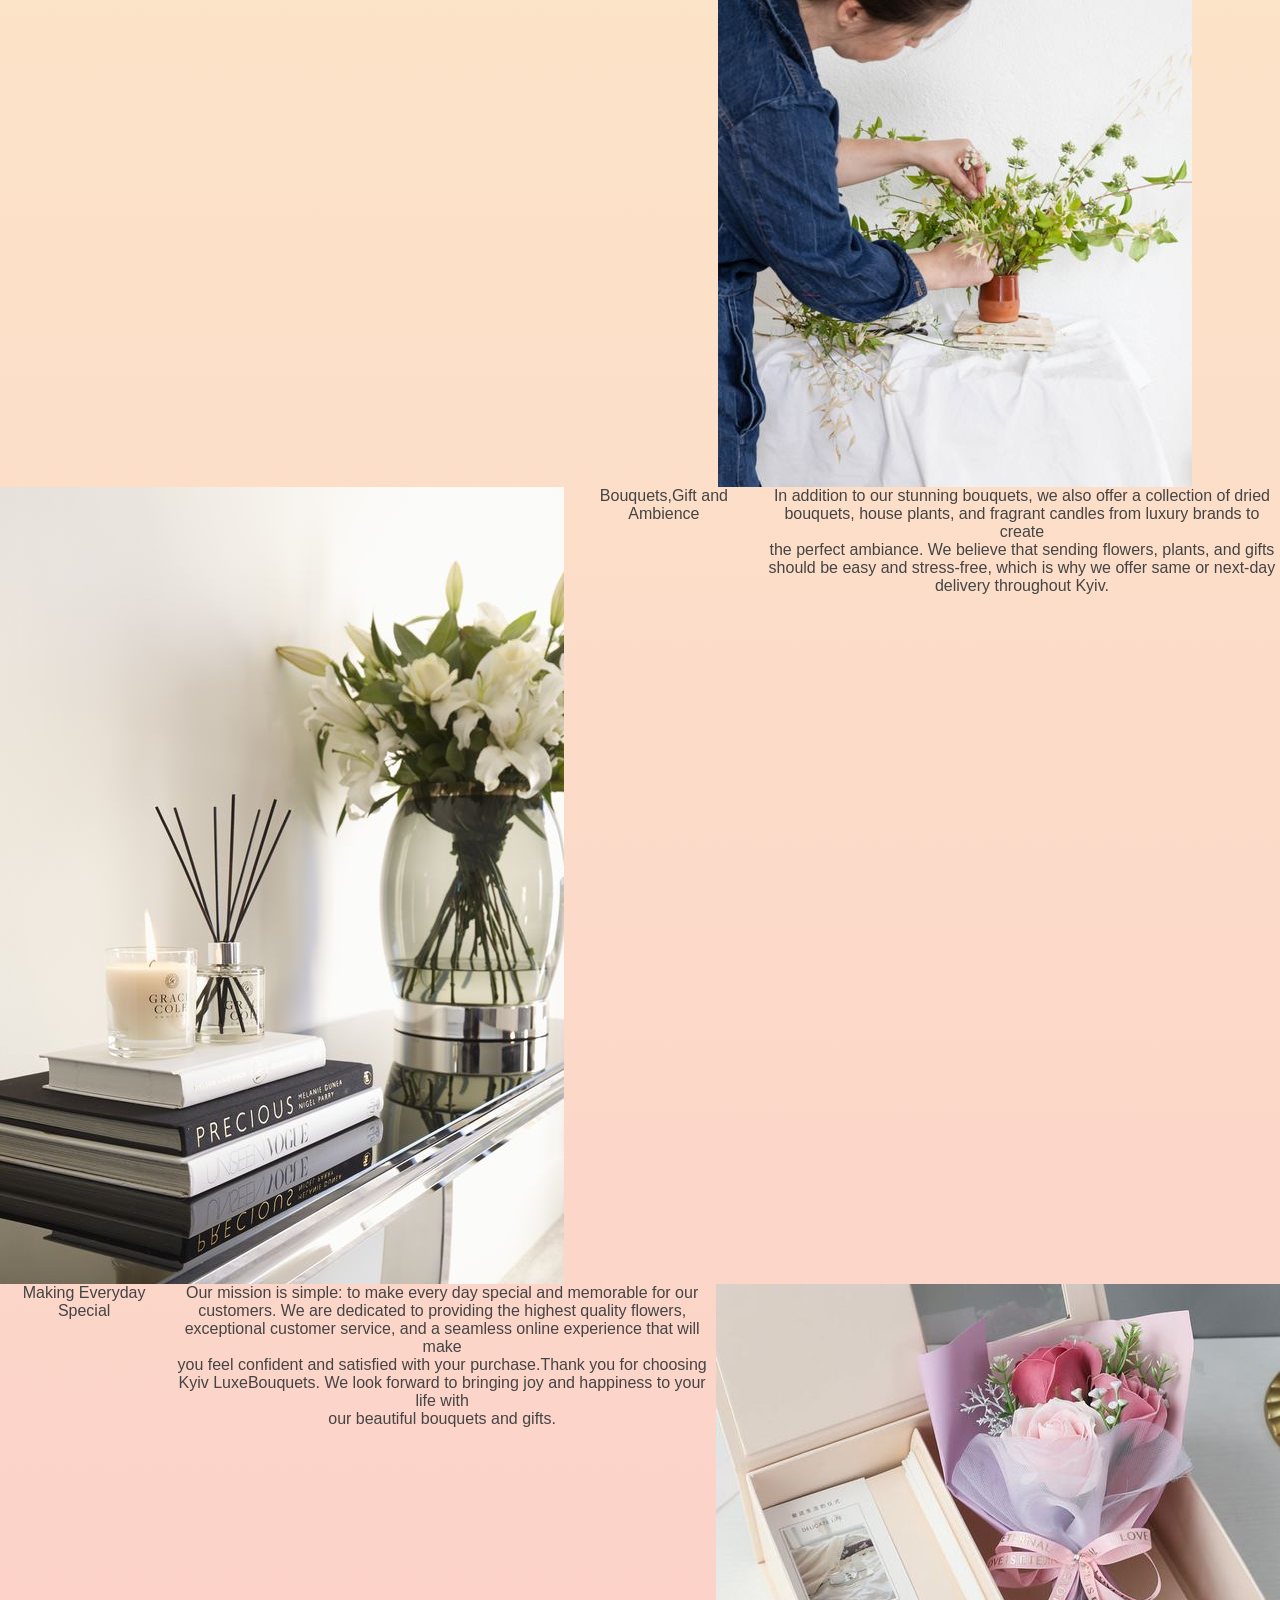
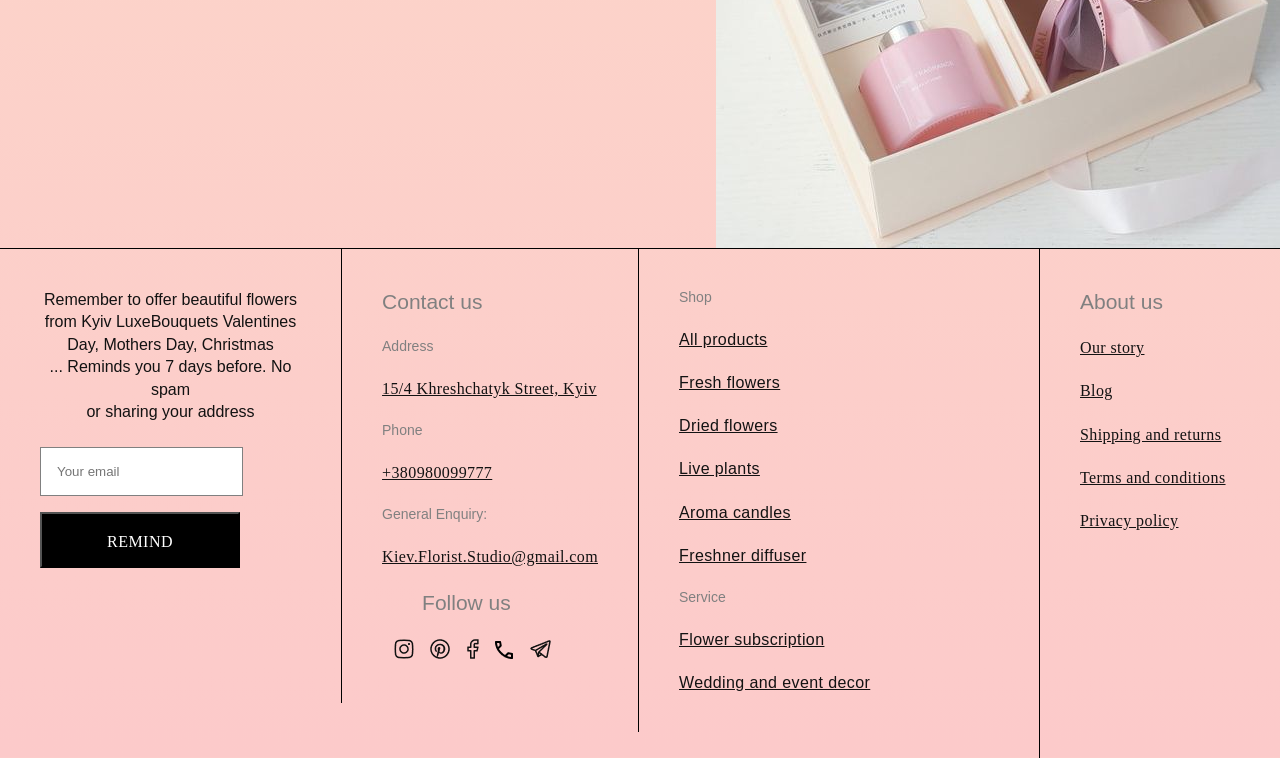
<file: landing page/landing-page.html>
<!DOCTYPE html>
<html>
    <head>
        <title>
            Kyiv LuxBouquets
        </title>
        <link rel="stylesheet" href="landing-page.css">
    </head>

    <body>
        
        <div id = "navbar">
            <div><img src="menu.svg"> </div>
        </div>

        <div id="menu">
            <ul>
                <li>Home</li>
                <li>Services</li>
                <li>Contact</li>
            </ul>
        </div>

        <h1 id="site">Kyiv LuxBouquets</h1>

        <div id="main-section">
            <div id="left">
                <div>Our Story </div>
                <div>
                    Discover Uniquely Crafted Bouquets and Gifts for Any<br>
                     Occasion: Spread Joy with Our Online Flower Delivery Service
                </div>
                <div id="links">
                    <button><img src="ig.png"> </button>
                    <button><img src="pinterest.png"> </button>
                    <button><img src="fb.png"> </button>
                    <button><img src="tele.png"> </button>
                </div>
            </div>
            <div id="right">
                <img src="a realistic sho 0.png">
            </div>
        </div>

        <div id="features">
            <div id="feature1">
                <div>
                    <div>Expertly Crafted Bouquets</div>
                    <div>At Kyiv LuxeBouquets, we take pride in our team of talented and<br>
                        experienced florists who carefully select each bloom, ensuring that only the<br>
                        freshest and most stunning flowers make it into our bouquets. We work <br>
                        directly with farms to source the highest quality flowers, and our skilled<br>
                        florists expertly craft each bouquet to perfection.</div>
                </div>
                <div><img src="making.jpg"> </div>
            </div>
            <div id="feature2">
                <div><img src="ambience.jpg"> </div>
                <div>
                    <div>Bouquets,Gift and Ambience</div>
                    <div>In addition to our stunning bouquets, we also offer a collection of dried<br>
                        bouquets, house plants, and fragrant candles from luxury brands to create<br>
                        the perfect ambiance. We believe that sending flowers, plants, and gifts<br>
                        should be easy and stress-free, which is why we offer same or next-day<br>
                        delivery throughout Kyiv.</div>
                </div>
            </div>
            <div id="feature3">
                <div>
                    <div>Making Everyday Special</div>
                    <div>
                        Our mission is simple: to make every day special and memorable for our <br>
                        customers. We are dedicated to providing the highest quality flowers,<br>
                         exceptional customer service, and a seamless online experience that will make<br>
                          you feel confident and satisfied with your purchase.Thank you for choosing<br>
                           Kyiv LuxeBouquets. We look forward to bringing joy and happiness to your life with<br>
                            our beautiful bouquets and gifts.
                    </div>
                </div>
                <div><img src="gift.jpg"> </div>
            </div>
        </div>

        <div id = "footer">
            <div class = "wrap-footer">
                <div>
                    Remember to offer beautiful flowers<br>
                     from Kyiv LuxeBouquets Valentines<br>
                      Day, Mothers Day, Christmas<br>
                      ... Reminds you 7 days before. No spam<br>
                       or sharing your address
                </div>
                <div id = "form-2">
                    <input type="text" placeholder ="Your email">
                    <button id="remind">Remind</button>
                </div>
            </div>
            <div class = "wrap-footer">
                <div>Contact us</div>
                <div class = "link-heading">Address</div>
                <a href="#" class = "link-sub">15/4 Khreshchatyk Street, Kyiv </a>
                <div class="link-heading">Phone</div>
                <a href = "#" class="link-sub">+380980099777</a>
                <div class = "link-heading">General Enquiry:</div>
                <a href = "#" class = "link-sub">Kiev.Florist.Studio@gmail.com</a>
                <div id = "social">
                    <div class="link-heading">Follow us</div>
                    <div>
                        <a href="#"><img src = "ig.png"></a>
                        <a href="#"><img src = "pinterest.png"></a>
                        <a href="#"><img src = "fb.png"></a>
                        <a href="#"><img src = "Vector.png"></a>
                        <a href="#"><img src = "tele.png"></a>
                    </div>

                </div>
            </div>
            <div class = "wrap-footer">
                <div class="link-heading">Shop</div>
                <a href="../shop/shop.html">All products</a>
                <a href="../fresh-flowers/fresh.html">Fresh flowers</a>
                <a href="../dried-flowers/dried.html">Dried flowers</a>
                <a href="../live-plants/live.html">Live plants</a>
                <a href="../aroma/aroma.html">Aroma candles</a>
                <a href="../freshner/freshner.html">Freshner diffuser</a>
                <div class="link-heading">Service</div>
                <a href="#">Flower subscription</a>
                <a href="#">Wedding and event decor</a>
            </div>
            <div class = "wrap-footer">
                <div class="link-heading">About us</div>
                <a href="#">Our story</a>
                <a href="#">Blog</a>
                <a href="#">Shipping and returns</a>
                <a href="#">Terms and conditions</a>
                <a href="#">Privacy policy</a>
                
            </div>
        </div>
        <script src="landing-page.js"></script>
    </body>
</html>
</file>
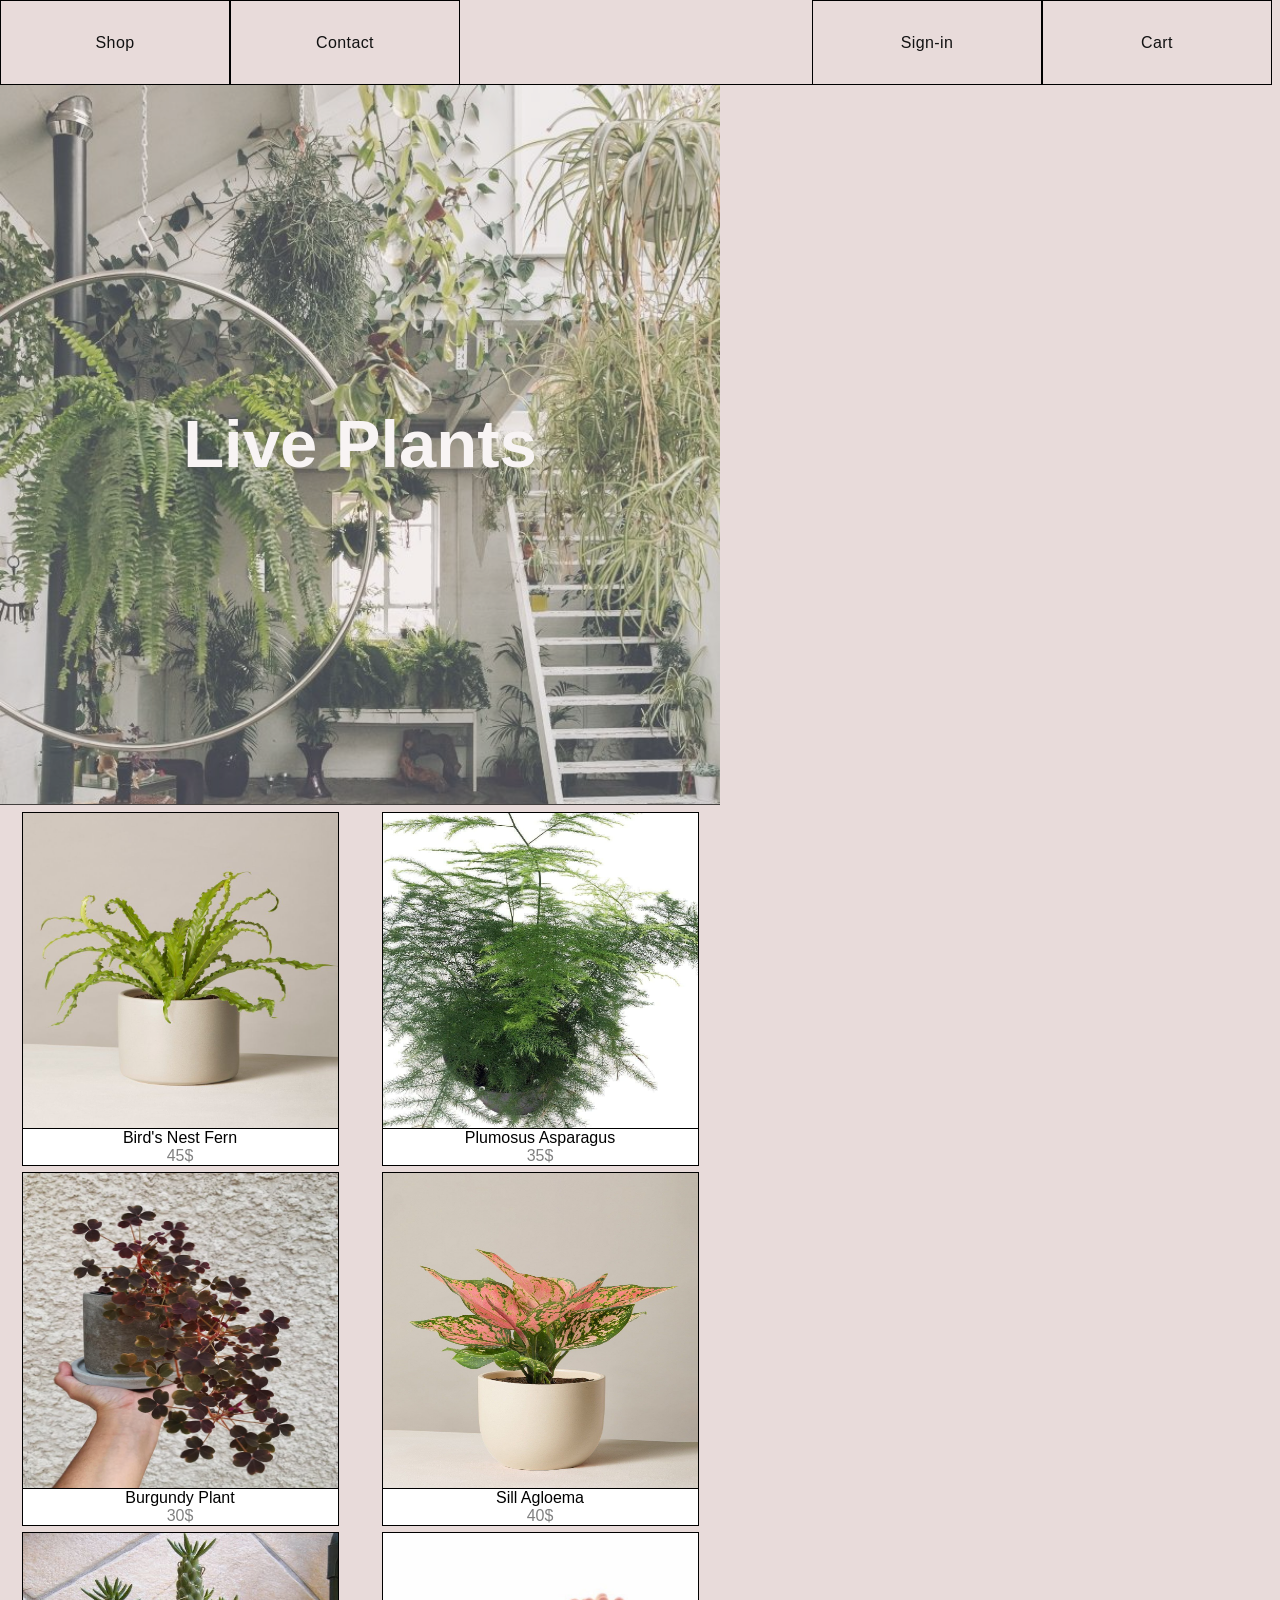
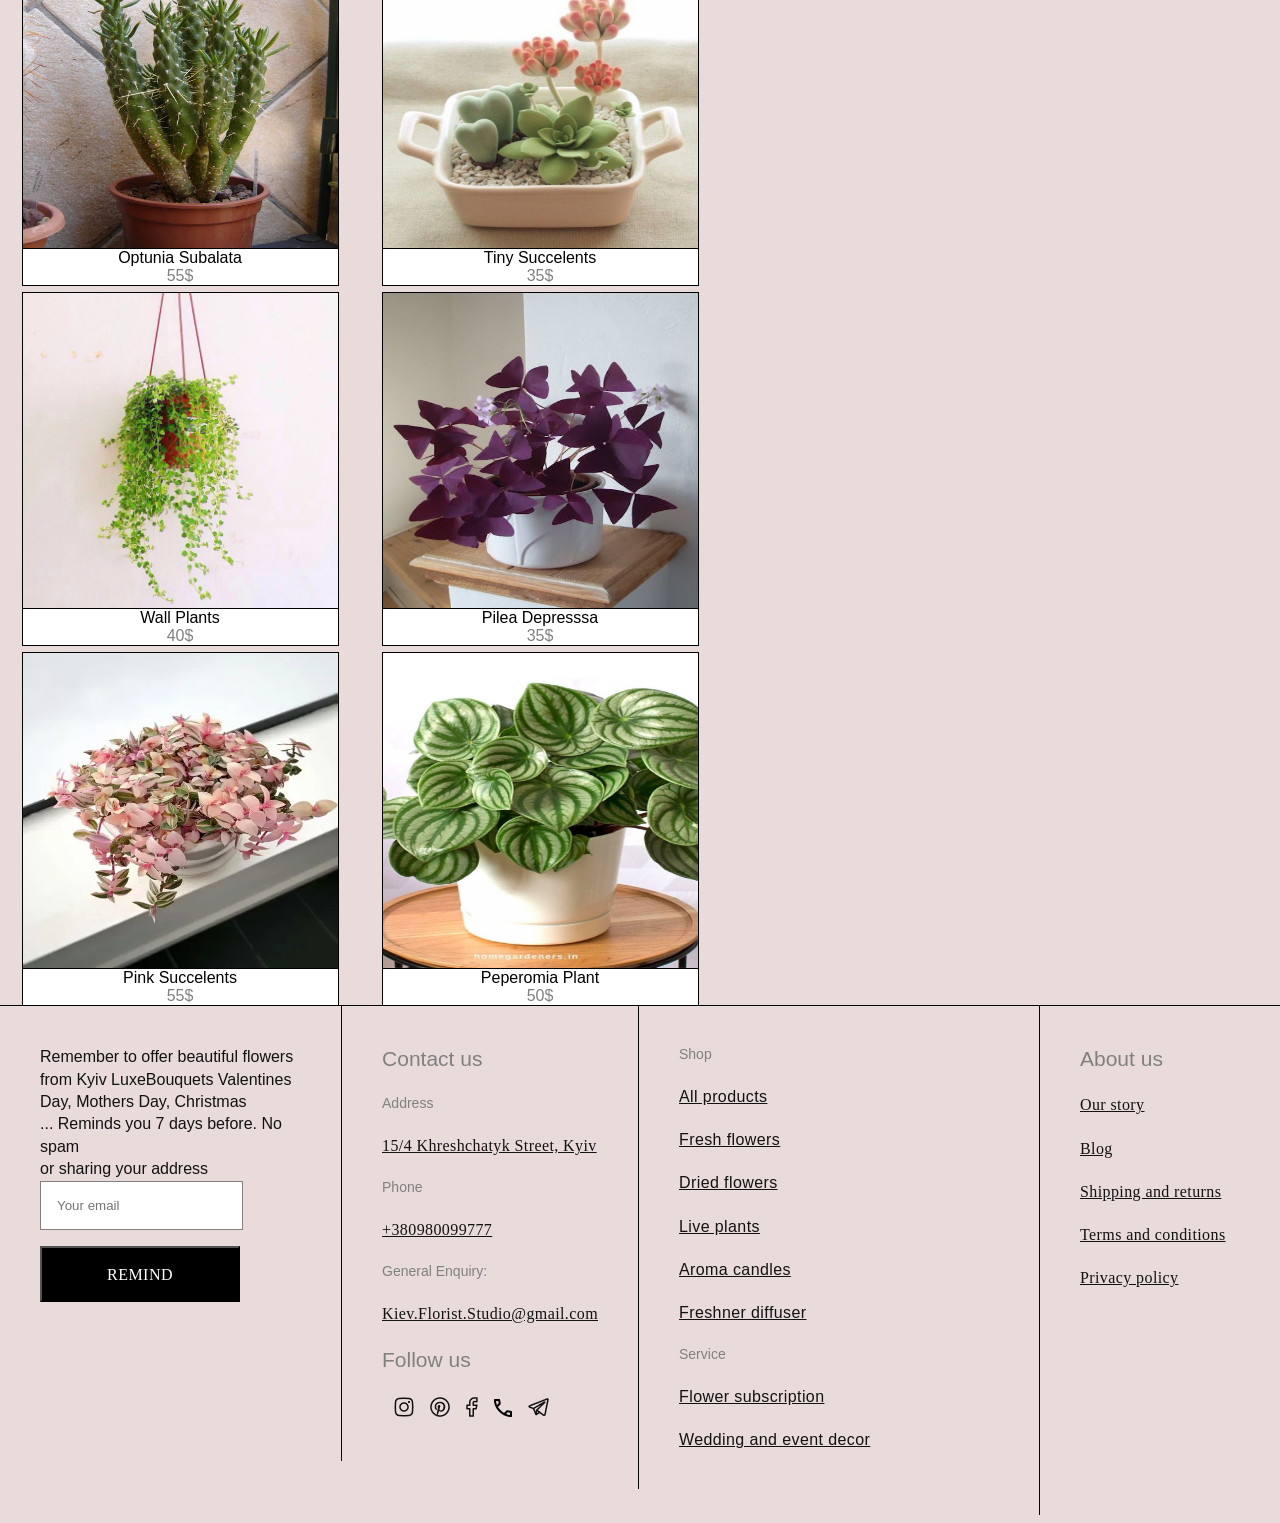
<file: live-plants/live.html>
<!DOCTYPE html>
<html>
    <head>
        <title>
            Live Plants
        </title>
        <link rel="stylesheet" href="live.css">
    </head>
    <body>
        <div id = "navbar">
            <div id = "nav-menu-left">
                <div onclick="shop()">Shop</div>
                <div>Contact</div>
            </div>
            <div id = "nav-menu-right">
                <div>Sign-in</div>
                <div>Cart</div>
            </div>
        </div>

        <div id="main-section">
            <div id="left-column">
                Live Plants
            </div>
            <div id="right-column">
                <div class="content">
                    <div class="card-item">
                        <img src="bird's nest fern.jpeg">
                        <div class="details">
                            <div>Bird's Nest Fern</div>
                            <div>45$</div>
                        </div>
                    </div>
                    <div class="card-item">
                        <img src="burgundy plant.png">
                        <div class="details">
                            <div>Burgundy Plant</div>
                            <div>30$</div>
                        </div>
                    </div>
                    <div class="card-item">
                        <img src="Opuntia Subulata.jpeg">
                        <div class="details">
                            <div>Optunia Subalata</div>
                            <div>55$</div>
                        </div>
                    </div>
                    <div class="card-item">
                        <img src="pilea depressa.jpeg">
                        <div class="details">
                            <div>Wall Plants</div>
                            <div>40$</div>
                        </div>
                    </div>
                    <div class="card-item">
                        <img src="pink suuccelents.webp">
                        <div class="details">
                            <div>Pink Succelents</div>
                            <div>55$</div>
                        </div>
                    </div>
                </div>
                <div class="content">
                    <div class="card-item">
                        <img src="plumosus asparagus.jpeg">
                        <div class="details">
                            <div>Plumosus Asparagus</div>
                            <div>35$</div>
                        </div>
                    </div>
                    <div class="card-item">
                        <img src="sill agloema.jpeg">
                        <div class="details">
                            <div>Sill Agloema</div>
                            <div>40$</div>
                        </div>
                    </div>
                    <div class="card-item">
                        <img src="succelents.jpeg">
                        <div class="details">
                            <div>Tiny Succelents</div>
                            <div>35$</div>
                        </div>
                    </div>
                    <div class="card-item">
                        <img src="wall hanging.jpeg">
                        <div class="details">
                            <div>Pilea Depresssa</div>
                            <div>35$</div>
                        </div>
                    </div>
                    <div class="card-item">
                        <img src="Peperomia Plant - How Did Radiator Plants Become the Best_ Find Out_.jpeg">
                        <div class="details">
                            <div>Peperomia Plant</div>
                            <div>50$</div>
                        </div>
                    </div>
                </div>
            </div>
        </div>
        <div id = "footer">
            <div class = "wrap-footer">
                <div>
                    Remember to offer beautiful flowers<br>
                     from Kyiv LuxeBouquets Valentines<br>
                      Day, Mothers Day, Christmas<br>
                      ... Reminds you 7 days before. No spam<br>
                       or sharing your address
                </div>
                <div id = "form-2">
                    <input type="text" placeholder ="Your email">
                    <button id="remind">Remind</button>
                </div>
            </div>
            <div class = "wrap-footer">
                <div>Contact us</div>
                <div class = "link-heading">Address</div>
                <a href="#" class = "link-sub">15/4 Khreshchatyk Street, Kyiv </a>
                <div class="link-heading">Phone</div>
                <a href = "#" class="link-sub">+380980099777</a>
                <div class = "link-heading">General Enquiry:</div>
                <a href = "#" class = "link-sub">Kiev.Florist.Studio@gmail.com</a>
                <div id = "social">
                    <div class="link-heading">Follow us</div>
                    <div>
                        <a href="#"><img src = "ig.png"></a>
                        <a href="#"><img src = "pinterest.png"></a>
                        <a href="#"><img src = "fb.png"></a>
                        <a href="#"><img src = "Vector.png"></a>
                        <a href="#"><img src = "tele.png"></a>
                    </div>

                </div>
            </div>
            <div class = "wrap-footer">
                <div class="link-heading">Shop</div>
                <a href="../shop/shop.html">All products</a>
                <a href="../fresh-flowers/fresh.html">Fresh flowers</a>
                <a href="../dried-flowers/dried.html">Dried flowers</a>
                <a href="../live-plants/live.html">Live plants</a>
                <a href="../aroma/aroma.html">Aroma candles</a>
                <a href="../freshner/freshner.html">Freshner diffuser</a>
                <div class="link-heading">Service</div>
                <a href="#">Flower subscription</a>
                <a href="#">Wedding and event decor</a>
            </div>
            <div class = "wrap-footer">
                <div class="link-heading">About us</div>
                <a href="#">Our story</a>
                <a href="#">Blog</a>
                <a href="#">Shipping and returns</a>
                <a href="#">Terms and conditions</a>
                <a href="#">Privacy policy</a>
                
            </div>
        </div>
        <script src="live.js"></script>
    </body>
</html>
</file>
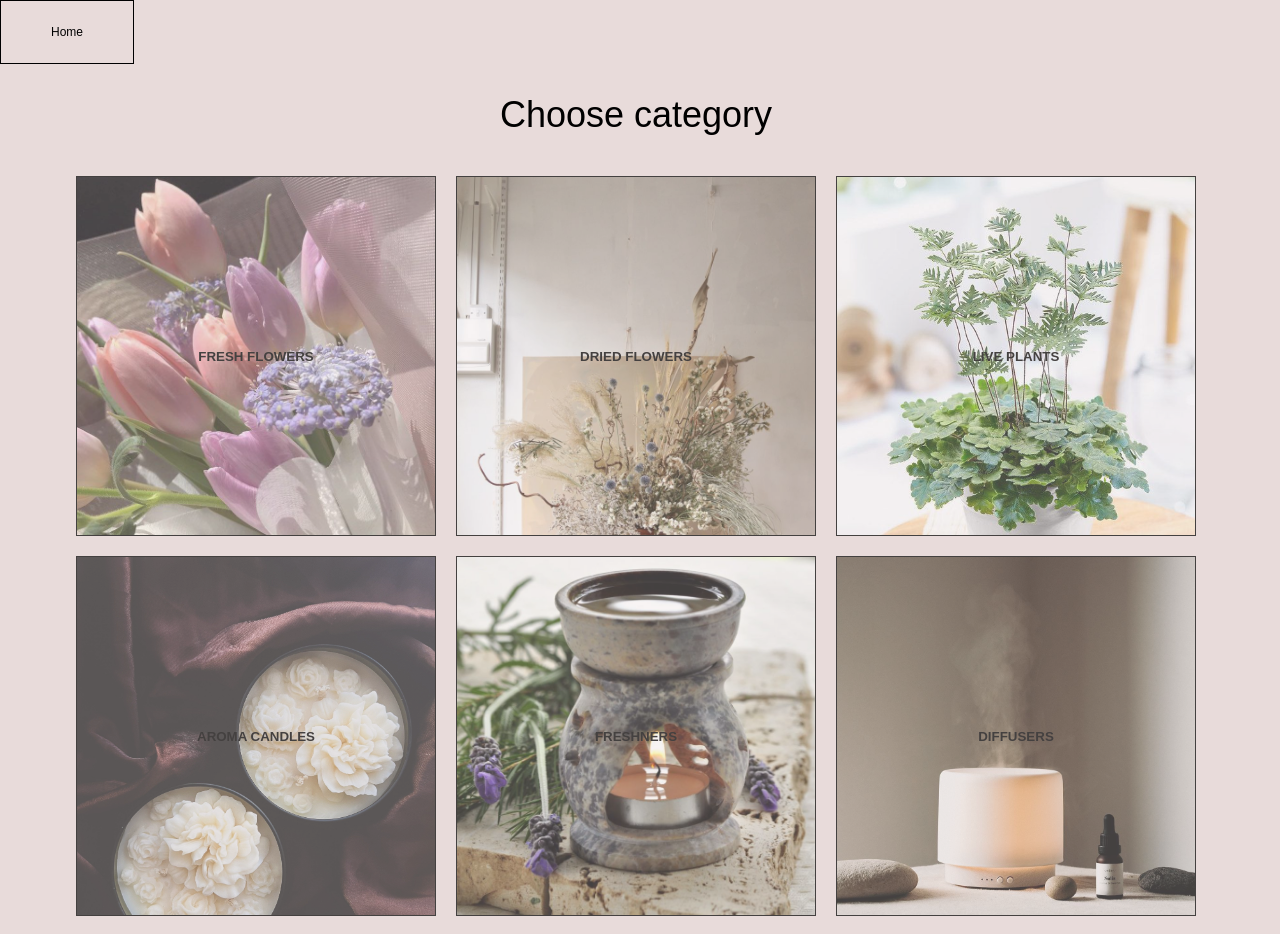
<file: shop/shop.html>
<!DOCTYPE html>
<html>
    <head>
        <title>
            Shop: Categories
        </title>
        <link rel="stylesheet" href="shop.css">
    </head>
    <body>
        <button id = "home" onclick="home()">Home</button>
        <div id="main">
            <div id="text">Choose category</div>
            <div id="buttons">
                <button class="btn" onclick="fresh()">fresh flowers</button>
                <button class="btn" onclick="dried()">Dried flowers</button>
                <button class="btn" onclick="live()">live plants</button>
                <button class="btn" onclick="aroma()">aroma candles</button>
                <button class="btn" onclick="freshner()">freshners</button>
                <button class="btn" onclick="diffuser()">diffusers</button>
            </div>
        </div>
        <script src="shop.js"></script>

       
    </body>
</html>
</file>
<file: diffusers/diffuser.css>
body{
    margin-top:0px;
    margin-left:0px;
    background-color: #e8dbda;
    
}

#navbar{
    display: flex;
    justify-content: space-between;
    width:100%;
    border-bottom: 1px solid black;
} 

#navbar-toggle{
    display:flex;
    justify-content: space-between;
    border: 1px solid black;
    display: none;
}

#navbar-toggle div{
    padding: 16px;
    justify-content: center;
    align-items: center;
}

#navbar-toggle div:nth-child(1){
    border-right:1px solid black;
}

#navbar-toggle div:nth-child(2){
    border-left:1px solid black;
}

@media(max-width:1068px){
    #navbar{
        display:none;
    }

    #navbar-toggle{
        display:flex;
    }
}

#nav-menu-left,#nav-menu-right{
    display:flex;
    display: flex;
}

#nav-menu-left div,#nav-menu-right div{
    display: flex;
    width: 180px;
    padding: 32px 24px;
    justify-content: center;
    align-items: center;
    border:1px solid black;
    color: var(--black, #121212);
    font-family: Arial, Helvetica, sans-serif;
    font-size: 16px;
    font-style: normal;
    font-weight: 500;
    line-height: 120%; /* 19.2px */
    letter-spacing: 0.4px;
    border-bottom: none;
    transition-property: background-color,color;
    transition-duration: 3s;
}

#nav-menu-left div:hover,#nav-menu-right div:hover{
    background-color: black;
    color:white;
}

#main-section{
    display:flex;
    flex-wrap: wrap;
}

#left-column{
    display: flex;
    width: 720px;
    height: 720px;
    padding: 80px;
    justify-content: center;
    align-items: center;
    box-sizing: border-box;
    background-image:url("Home\ Fragrances\ for\ the\ New\ Year.jpeg");
    background-size: 100%;
    opacity:0.7;
    color: var(--white, #FFF);
    text-align: center;
    font-family: Arial, Helvetica, sans-serif;
    font-size: 67px;
    font-style: normal;
    font-weight: 600;
    line-height: 120%; /* 80.4px */
    border-bottom: 1px solid black;
}


#right-column{
    margin-top: 25px;
    box-sizing: border-box;
    display: flex;
    flex-wrap: wrap;
}

.content{
    box-sizing: border-box;
    display: flex;
    flex-direction: column;
    align-items: flex-start;
}

.card-item{
    box-sizing: border-box;
    display: flex;
    width: 360px;
    height: 360px;
    padding: 24px;
    flex-direction: column;
    justify-content: flex-end;
    align-items: center;
}

.card-item img{
    width:315px;
    height:315px;
    border: 1px solid black;
}

.details{
    background-color: white;
    width:315px;
    text-align: center;
    border:1px solid black;
    border-top:none;
    font-family: Arial, Helvetica, sans-serif;
    font-weight: 400;
}

.details div:nth-child(2){
    color:grey;
}



#footer{
    margin-top:-25px;
    border-top:1px solid black;
    display: flex;
    width: 1440px;
    min-width: 768px;
    align-items: flex-start;
    align-content: flex-start;
}

.wrap-footer{
    display: flex;
    padding: 40px;
    flex-direction: column;
    align-items: flex-start;
}

.wrap-footer:nth-child(1){
    color: var(--black, #121212);
    font-family: 'Old sans',sans-serif;
    font-size: 16px;
    font-style: normal;
    font-weight: 400;
    line-height: 140%; /* 22.4px */
}

.wrap-footer input{
    display: flex;
    flex-direction: column;
    align-items: flex-start;
    gap: 12px;
    padding:16px;
    border:1px solid grey;
}

#remind{
    display: flex;
    height: 56px;
    padding: 16px 24px 14px 24px;
    justify-content: center;
    align-items: center;
    gap: 8px;
    align-self: stretch;
    margin-top:16px;
    color:white;
    background:black;
    color: var(--white, #FFF);
    font-family: Gilroy;
    font-size: 16px;
    font-style: normal;
    font-weight: 500;
    line-height: 120%; /* 19.2px */
    letter-spacing: 0.48px;
    text-transform: uppercase;
    width:200px;
}

.wrap-footer:nth-child(2){
    border-left:1px solid black;
    display: flex;
    padding: 40px;
    flex-direction: column;
    align-items: flex-start;
    gap: 24px;
    flex: 1 0 0;
}

.wrap-footer:nth-child(2) div:nth-child(1){
    color: var(--gray, #808080);
    font-family: 'Old-sans',sans-serif;
    font-size: 21px;
    font-style: normal;
    font-weight: 500;
    line-height: 120%; /* 25.2px */
}

.link-heading{
    color: var(--gray, #808080);
    font-family: 'Old sans',sans-serif;
    font-size: 14px;
    font-style: normal;
    font-weight: 400;
    line-height: 120%; /* 16.8px */
}

.link-sub{
    color: var(--black, #121212);
    font-family: Gilroy;
    font-size: 16px;
    font-style: normal;
    font-weight: 500;
    line-height: 120%; /* 19.2px */
    letter-spacing: 0.4px;
}

#social div:nth-child(2){
    margin-top:24px;
}

#social div a{
    margin-left:12px;
}

.wrap-footer:nth-child(3){
    display: flex;
    min-width: 320px;
    padding: 40px;
    flex-direction: column;
    align-items: flex-start;
    gap: 24px;
    border-left:1px solid black;
}

.wrap-footer:nth-child(3) a{
    color: var(--black, #121212);
    font-family: 'Old sans',sans-serif;
    font-size: 16px;
    font-style: normal;
    font-weight: 500;
    line-height: 120%; /* 19.2px */
    letter-spacing: 0.4px;
}

.wrap-footer:nth-child(4){
    min-width: 320px;
    min-height: 429px;
    max-height: 450px;
    padding: 40px;
    align-items: flex-start;
    gap: 24px;
    border-left:1px solid black;
}

.wrap-footer:nth-child(4) div:nth-child(1){
    font-size: 21px;
}

.wrap-footer:nth-child(4) a{
    color: var(--black, #121212);
    font-family: Gilroy;
    font-size: 16px;
    font-style: normal;
    font-weight: 500;
    line-height: 120%; /* 19.2px */
    letter-spacing: 0.4px;
}

button{
    cursor: pointer;
}
</file>
<file: dried-flowers/dried.css>
body{
    margin-top:0px;
    margin-left:0px;
    background-color: #e8dbda;
    
}

#navbar{
    display: flex;
    justify-content: space-between;
    width:100%;
    border-bottom: 1px solid black;
} 

#navbar-toggle{
    display:flex;
    justify-content: space-between;
    border: 1px solid black;
    display: none;
}

#navbar-toggle div{
    padding: 16px;
    justify-content: center;
    align-items: center;
}

#navbar-toggle div:nth-child(1){
    border-right:1px solid black;
}

#navbar-toggle div:nth-child(2){
    border-left:1px solid black;
}

@media(max-width:1068px){
    #navbar{
        display:none;
    }

    #navbar-toggle{
        display:flex;
    }
}

#nav-menu-left,#nav-menu-right{
    display:flex;
    display: flex;
}

#nav-menu-left div,#nav-menu-right div{
    display: flex;
    width: 180px;
    padding: 32px 24px;
    justify-content: center;
    align-items: center;
    border:1px solid black;
    color: var(--black, #121212);
    font-family: Arial, Helvetica, sans-serif;
    font-size: 16px;
    font-style: normal;
    font-weight: 500;
    line-height: 120%; /* 19.2px */
    letter-spacing: 0.4px;
    border-bottom: none;
    transition-property: background-color,color;
    transition-duration: 3s;
}

#nav-menu-left div:hover,#nav-menu-right div:hover{
    background-color: black;
    color:white;
}

#main-section{
    display:flex;
    flex-wrap: wrap;
}

#left-column{
    display: flex;
    width: 720px;
    height: 720px;
    padding: 80px;
    justify-content: center;
    align-items: center;
    box-sizing: border-box;
    background-image:url("field-d.jpeg");
    background-size: 100%;
    opacity:0.7;
    color: var(--white, #FFF);
    text-align: center;
    font-family: Arial, Helvetica, sans-serif;
    font-size: 67px;
    font-style: normal;
    font-weight: 600;
    line-height: 120%; /* 80.4px */
    border-bottom: 1px solid black;
}


#right-column{
    margin-top: 25px;
    box-sizing: border-box;
    display: flex;
    flex-wrap: wrap;
}

.content{
    box-sizing: border-box;
    display: flex;
    flex-direction: column;
    align-items: flex-start;
}

.card-item{
    box-sizing: border-box;
    display: flex;
    width: 360px;
    height: 360px;
    padding: 24px;
    flex-direction: column;
    justify-content: flex-end;
    align-items: center;
}

.card-item img{
    width:315px;
    height:315px;
    border: 1px solid black;
}

.details{
    background-color: white;
    width:315px;
    text-align: center;
    border:1px solid black;
    border-top:none;
    font-family: Arial, Helvetica, sans-serif;
    font-weight: 400;
}

.details div:nth-child(2){
    color:grey;
}



#footer{
    margin-top:-25px;
    border-top:1px solid black;
    display: flex;
    width: 1440px;
    min-width: 768px;
    align-items: flex-start;
    align-content: flex-start;
}

.wrap-footer{
    display: flex;
    padding: 40px;
    flex-direction: column;
    align-items: flex-start;
}

.wrap-footer:nth-child(1){
    color: var(--black, #121212);
    font-family: 'Old sans',sans-serif;
    font-size: 16px;
    font-style: normal;
    font-weight: 400;
    line-height: 140%; /* 22.4px */
}

.wrap-footer input{
    display: flex;
    flex-direction: column;
    align-items: flex-start;
    gap: 12px;
    padding:16px;
    border:1px solid grey;
}

#remind{
    display: flex;
    height: 56px;
    padding: 16px 24px 14px 24px;
    justify-content: center;
    align-items: center;
    gap: 8px;
    align-self: stretch;
    margin-top:16px;
    color:white;
    background:black;
    color: var(--white, #FFF);
    font-family: Gilroy;
    font-size: 16px;
    font-style: normal;
    font-weight: 500;
    line-height: 120%; /* 19.2px */
    letter-spacing: 0.48px;
    text-transform: uppercase;
    width:200px;
}

.wrap-footer:nth-child(2){
    border-left:1px solid black;
    display: flex;
    padding: 40px;
    flex-direction: column;
    align-items: flex-start;
    gap: 24px;
    flex: 1 0 0;
}

.wrap-footer:nth-child(2) div:nth-child(1){
    color: var(--gray, #808080);
    font-family: 'Old-sans',sans-serif;
    font-size: 21px;
    font-style: normal;
    font-weight: 500;
    line-height: 120%; /* 25.2px */
}

.link-heading{
    color: var(--gray, #808080);
    font-family: 'Old sans',sans-serif;
    font-size: 14px;
    font-style: normal;
    font-weight: 400;
    line-height: 120%; /* 16.8px */
}

.link-sub{
    color: var(--black, #121212);
    font-family: Gilroy;
    font-size: 16px;
    font-style: normal;
    font-weight: 500;
    line-height: 120%; /* 19.2px */
    letter-spacing: 0.4px;
}

#social div:nth-child(2){
    margin-top:24px;
}

#social div a{
    margin-left:12px;
}

.wrap-footer:nth-child(3){
    display: flex;
    min-width: 320px;
    padding: 40px;
    flex-direction: column;
    align-items: flex-start;
    gap: 24px;
    border-left:1px solid black;
}

.wrap-footer:nth-child(3) a{
    color: var(--black, #121212);
    font-family: 'Old sans',sans-serif;
    font-size: 16px;
    font-style: normal;
    font-weight: 500;
    line-height: 120%; /* 19.2px */
    letter-spacing: 0.4px;
}

.wrap-footer:nth-child(4){
    min-width: 320px;
    min-height: 429px;
    max-height: 450px;
    padding: 40px;
    align-items: flex-start;
    gap: 24px;
    border-left:1px solid black;
}

.wrap-footer:nth-child(4) div:nth-child(1){
    font-size: 21px;
}

.wrap-footer:nth-child(4) a{
    color: var(--black, #121212);
    font-family: Gilroy;
    font-size: 16px;
    font-style: normal;
    font-weight: 500;
    line-height: 120%; /* 19.2px */
    letter-spacing: 0.4px;
}

button{
    cursor: pointer;
}
</file>
<file: fresh-flowers/fresh.css>
body{
    margin-top:0px;
    margin-left:0px;
    background-color: #e8dbda;
    
}

#navbar{
    display: flex;
    justify-content: space-between;
    width:100%;
    border-bottom: 1px solid black;
} 

#navbar-toggle{
    display:flex;
    justify-content: space-between;
    border: 1px solid black;
    display: none;
}

#navbar-toggle div{
    padding: 16px;
    justify-content: center;
    align-items: center;
}

#navbar-toggle div:nth-child(1){
    border-right:1px solid black;
}

#navbar-toggle div:nth-child(2){
    border-left:1px solid black;
}

@media(max-width:1068px){
    #navbar{
        display:none;
    }

    #navbar-toggle{
        display:flex;
    }
}

#nav-menu-left,#nav-menu-right{
    display:flex;
    display: flex;
}

#nav-menu-left div,#nav-menu-right div{
    display: flex;
    width: 180px;
    padding: 32px 24px;
    justify-content: center;
    align-items: center;
    border:1px solid black;
    color: var(--black, #121212);
    font-family: Arial, Helvetica, sans-serif;
    font-size: 16px;
    font-style: normal;
    font-weight: 500;
    line-height: 120%; /* 19.2px */
    letter-spacing: 0.4px;
    border-bottom: none;
}

#main-section{
    display:flex;
    flex-wrap: wrap;
}

#left-column{
    display: flex;
    width: 720px;
    height: 720px;
    padding: 80px;
    justify-content: center;
    align-items: center;
    box-sizing: border-box;
    background-image:url("field.jpeg");
    background-size: 100%;
    opacity:0.8;
    color: var(--white, #FFF);
    text-align: center;
    font-family: Arial, Helvetica, sans-serif;
    font-size: 67px;
    font-style: normal;
    font-weight: 600;
    line-height: 120%; /* 80.4px */
    border-bottom: 1px solid black;
}

#right-column{
    margin-top: 25px;
    box-sizing: border-box;
    display: flex;
    flex-wrap: wrap;
}

.content{
    box-sizing: border-box;
    display: flex;
    flex-direction: column;
    align-items: flex-start;
}

.card-item{
    box-sizing: border-box;
    display: flex;
    width: 360px;
    height: 360px;
    padding: 24px;
    flex-direction: column;
    justify-content: flex-end;
    align-items: center;
}



#footer{
    margin-top:-25px;
    border-top:1px solid black;
    display: flex;
    width: 1440px;
    min-width: 768px;
    align-items: flex-start;
    align-content: flex-start;
}

.wrap-footer{
    display: flex;
    padding: 40px;
    flex-direction: column;
    align-items: flex-start;
}

.wrap-footer:nth-child(1){
    color: var(--black, #121212);
    font-family: 'Old sans',sans-serif;
    font-size: 16px;
    font-style: normal;
    font-weight: 400;
    line-height: 140%; /* 22.4px */
}

.wrap-footer input{
    display: flex;
    flex-direction: column;
    align-items: flex-start;
    gap: 12px;
    padding:16px;
    border:1px solid grey;
}

#remind{
    display: flex;
    height: 56px;
    padding: 16px 24px 14px 24px;
    justify-content: center;
    align-items: center;
    gap: 8px;
    align-self: stretch;
    margin-top:16px;
    color:white;
    background:black;
    color: var(--white, #FFF);
    font-family: Gilroy;
    font-size: 16px;
    font-style: normal;
    font-weight: 500;
    line-height: 120%; /* 19.2px */
    letter-spacing: 0.48px;
    text-transform: uppercase;
    width:200px;
}

.wrap-footer:nth-child(2){
    border-left:1px solid black;
    display: flex;
    padding: 40px;
    flex-direction: column;
    align-items: flex-start;
    gap: 24px;
    flex: 1 0 0;
}

.wrap-footer:nth-child(2) div:nth-child(1){
    color: var(--gray, #808080);
    font-family: 'Old-sans',sans-serif;
    font-size: 21px;
    font-style: normal;
    font-weight: 500;
    line-height: 120%; /* 25.2px */
}

.link-heading{
    color: var(--gray, #808080);
    font-family: 'Old sans',sans-serif;
    font-size: 14px;
    font-style: normal;
    font-weight: 400;
    line-height: 120%; /* 16.8px */
}

.link-sub{
    color: var(--black, #121212);
    font-family: Gilroy;
    font-size: 16px;
    font-style: normal;
    font-weight: 500;
    line-height: 120%; /* 19.2px */
    letter-spacing: 0.4px;
}

#social div:nth-child(2){
    margin-top:24px;
}

#social div a{
    margin-left:12px;
}

.wrap-footer:nth-child(3){
    display: flex;
    min-width: 320px;
    padding: 40px;
    flex-direction: column;
    align-items: flex-start;
    gap: 24px;
    border-left:1px solid black;
}

.wrap-footer:nth-child(3) a{
    color: var(--black, #121212);
    font-family: 'Old sans',sans-serif;
    font-size: 16px;
    font-style: normal;
    font-weight: 500;
    line-height: 120%; /* 19.2px */
    letter-spacing: 0.4px;
}

.wrap-footer:nth-child(4){
    min-width: 320px;
    min-height: 429px;
    max-height: 450px;
    padding: 40px;
    align-items: flex-start;
    gap: 24px;
    border-left:1px solid black;
}

.wrap-footer:nth-child(4) div:nth-child(1){
    font-size: 21px;
}

.wrap-footer:nth-child(4) a{
    color: var(--black, #121212);
    font-family: Gilroy;
    font-size: 16px;
    font-style: normal;
    font-weight: 500;
    line-height: 120%; /* 19.2px */
    letter-spacing: 0.4px;
}

button{
    cursor: pointer;
}
</file>
<file: freshner/freshner.css>
body{
    margin-top:0px;
    margin-left:0px;
    background-color: #e8dbda;
    
}

#navbar{
    display: flex;
    justify-content: space-between;
    width:100%;
    border-bottom: 1px solid black;
} 

#navbar-toggle{
    display:flex;
    justify-content: space-between;
    border: 1px solid black;
    display: none;
}

#navbar-toggle div{
    padding: 16px;
    justify-content: center;
    align-items: center;
}

#navbar-toggle div:nth-child(1){
    border-right:1px solid black;
}

#navbar-toggle div:nth-child(2){
    border-left:1px solid black;
}

@media(max-width:1068px){
    #navbar{
        display:none;
    }

    #navbar-toggle{
        display:flex;
    }
}

#nav-menu-left,#nav-menu-right{
    display:flex;
    display: flex;
}

#nav-menu-left div,#nav-menu-right div{
    display: flex;
    width: 180px;
    padding: 32px 24px;
    justify-content: center;
    align-items: center;
    border:1px solid black;
    color: var(--black, #121212);
    font-family: Arial, Helvetica, sans-serif;
    font-size: 16px;
    font-style: normal;
    font-weight: 500;
    line-height: 120%; /* 19.2px */
    letter-spacing: 0.4px;
    border-bottom: none;
    transition-property: background-color,color;
    transition-duration: 3s;
}

#nav-menu-left div:hover,#nav-menu-right div:hover{
    background-color: black;
    color:white;
}

#main-section{
    display:flex;
    flex-wrap: wrap;
}

#left-column{
    display: flex;
    width: 720px;
    height: 720px;
    padding: 80px;
    justify-content: center;
    align-items: center;
    box-sizing: border-box;
    background-image:url("Makes\ scents_\ Louis\ Vuitton\ launches\ its\ much-anticipated\ perfume\ range.jpeg");
    background-size: 100%;
    opacity:0.7;
    color: var(--white, #FFF);
    text-align: center;
    font-family: Arial, Helvetica, sans-serif;
    font-size: 67px;
    font-style: normal;
    font-weight: 600;
    line-height: 120%; /* 80.4px */
    border-bottom: 1px solid black;
}


#right-column{
    margin-top: 25px;
    box-sizing: border-box;
    display: flex;
    flex-wrap: wrap;
}

.content{
    box-sizing: border-box;
    display: flex;
    flex-direction: column;
    align-items: flex-start;
}

.card-item{
    box-sizing: border-box;
    display: flex;
    width: 360px;
    height: 360px;
    padding: 24px;
    flex-direction: column;
    justify-content: flex-end;
    align-items: center;
}

.card-item img{
    width:315px;
    height:315px;
    border: 1px solid black;
}

.details{
    background-color: white;
    width:315px;
    text-align: center;
    border:1px solid black;
    border-top:none;
    font-family: Arial, Helvetica, sans-serif;
    font-weight: 400;
}

.details div:nth-child(2){
    color:grey;
}



#footer{
    margin-top:-25px;
    border-top:1px solid black;
    display: flex;
    width: 1440px;
    min-width: 768px;
    align-items: flex-start;
    align-content: flex-start;
}

.wrap-footer{
    display: flex;
    padding: 40px;
    flex-direction: column;
    align-items: flex-start;
}

.wrap-footer:nth-child(1){
    color: var(--black, #121212);
    font-family: 'Old sans',sans-serif;
    font-size: 16px;
    font-style: normal;
    font-weight: 400;
    line-height: 140%; /* 22.4px */
}

.wrap-footer input{
    display: flex;
    flex-direction: column;
    align-items: flex-start;
    gap: 12px;
    padding:16px;
    border:1px solid grey;
}

#remind{
    display: flex;
    height: 56px;
    padding: 16px 24px 14px 24px;
    justify-content: center;
    align-items: center;
    gap: 8px;
    align-self: stretch;
    margin-top:16px;
    color:white;
    background:black;
    color: var(--white, #FFF);
    font-family: Gilroy;
    font-size: 16px;
    font-style: normal;
    font-weight: 500;
    line-height: 120%; /* 19.2px */
    letter-spacing: 0.48px;
    text-transform: uppercase;
    width:200px;
}

.wrap-footer:nth-child(2){
    border-left:1px solid black;
    display: flex;
    padding: 40px;
    flex-direction: column;
    align-items: flex-start;
    gap: 24px;
    flex: 1 0 0;
}

.wrap-footer:nth-child(2) div:nth-child(1){
    color: var(--gray, #808080);
    font-family: 'Old-sans',sans-serif;
    font-size: 21px;
    font-style: normal;
    font-weight: 500;
    line-height: 120%; /* 25.2px */
}

.link-heading{
    color: var(--gray, #808080);
    font-family: 'Old sans',sans-serif;
    font-size: 14px;
    font-style: normal;
    font-weight: 400;
    line-height: 120%; /* 16.8px */
}

.link-sub{
    color: var(--black, #121212);
    font-family: Gilroy;
    font-size: 16px;
    font-style: normal;
    font-weight: 500;
    line-height: 120%; /* 19.2px */
    letter-spacing: 0.4px;
}

#social div:nth-child(2){
    margin-top:24px;
}

#social div a{
    margin-left:12px;
}

.wrap-footer:nth-child(3){
    display: flex;
    min-width: 320px;
    padding: 40px;
    flex-direction: column;
    align-items: flex-start;
    gap: 24px;
    border-left:1px solid black;
}

.wrap-footer:nth-child(3) a{
    color: var(--black, #121212);
    font-family: 'Old sans',sans-serif;
    font-size: 16px;
    font-style: normal;
    font-weight: 500;
    line-height: 120%; /* 19.2px */
    letter-spacing: 0.4px;
}

.wrap-footer:nth-child(4){
    min-width: 320px;
    min-height: 429px;
    max-height: 450px;
    padding: 40px;
    align-items: flex-start;
    gap: 24px;
    border-left:1px solid black;
}

.wrap-footer:nth-child(4) div:nth-child(1){
    font-size: 21px;
}

.wrap-footer:nth-child(4) a{
    color: var(--black, #121212);
    font-family: Gilroy;
    font-size: 16px;
    font-style: normal;
    font-weight: 500;
    line-height: 120%; /* 19.2px */
    letter-spacing: 0.4px;
}

button{
    cursor: pointer;
}
</file>
<file: landing page/landing-page.css>
body{
    box-sizing: border-box;
    text-align: center;
    color: #454444;
    margin:0;
    padding:0;
    font-family: Arial, Helvetica, sans-serif;
    background-image:linear-gradient(#fcf5c7,#fccaca);  
}

#navbar{
    position: absolute;
    top:0;
    left: 0;
    width: 100%;
    display:flex;
    justify-content: space-between;
    z-index: 20;
}


#navbar div:hover{
    cursor: pointer;
}

#menu{
    background:white;
    position:absolute;
    top:0;
    left:0;
    z-index: 10;
    width:100%;
    height:100%;
    display:flex;
    flex-direction: column;
    justify-content: center;
    align-items: center;
    font-family: Arial, Helvetica, sans-serif;
    display: none;
}

#menu.active{
    display:flex;
}

#menu ul li{
    list-style: none;
    padding:10px;
    font-size: 1.4rem;
    font-weight: 700;
}

#menu ul li:hover{
    color: red;
    cursor: pointer;
}


#navbar div{
    padding:18px;
    border:1px solid black;
    margin:1px;
    width:80px;
    display:flex;
    justify-content: center;
    align-items: center;
    font-family: Arial, Helvetica, sans-serif;
    font-weight: 400;
    transition-property: background-color;
    transition-duration: 1s;
}

#nav-menu-left div:hover,#nav-menu-right div:hover{
    background-color: black;
}

#site{
    margin:300px auto;
    font-weight: 900;
    font-size: 48px;
}


#vid{
    position:absolute;
    top:0;
    left:0;
    z-index: -100;
    width:100%;
    height:100%;
    object-fit:cover;
    opacity: 0.7;
}


#footer{
    border-top:1px solid black;
    display: flex;
    width: 1440px;
    min-width: 768px;
    align-items: flex-start;
    align-content: flex-start;
}

.wrap-footer{
    display: flex;
    padding: 40px;
    flex-direction: column;
    align-items: flex-start;
}

.wrap-footer:nth-child(1){
    color: var(--black, #121212);
    font-family: 'Old sans',sans-serif;
    font-size: 16px;
    font-style: normal;
    font-weight: 400;
    line-height: 140%; /* 22.4px */
}

.wrap-footer input{
    display: flex;
    flex-direction: column;
    align-items: flex-start;
    gap: 12px;
    padding:16px;
    margin-top:24px;
    border:1px solid grey;
}

#remind{
    display: flex;
    height: 56px;
    padding: 16px 24px 14px 24px;
    justify-content: center;
    align-items: center;
    gap: 8px;
    align-self: stretch;
    margin-top:16px;
    color:white;
    background:black;
    color: var(--white, #FFF);
    font-family: Gilroy;
    font-size: 16px;
    font-style: normal;
    font-weight: 500;
    line-height: 120%; /* 19.2px */
    letter-spacing: 0.48px;
    text-transform: uppercase;
    width:200px;
}

.wrap-footer:nth-child(2){
    border-left:1px solid black;
    display: flex;
    padding: 40px;
    flex-direction: column;
    align-items: flex-start;
    gap: 24px;
    flex: 1 0 0;
}

.wrap-footer:nth-child(2) div:nth-child(1){
    color: var(--gray, #808080);
    font-family: 'Old-sans',sans-serif;
    font-size: 21px;
    font-style: normal;
    font-weight: 500;
    line-height: 120%; /* 25.2px */
}

.link-heading{
    color: var(--gray, #808080);
    font-family: 'Old sans',sans-serif;
    font-size: 14px;
    font-style: normal;
    font-weight: 400;
    line-height: 120%; /* 16.8px */
}

.link-sub{
    color: var(--black, #121212);
    font-family: Gilroy;
    font-size: 16px;
    font-style: normal;
    font-weight: 500;
    line-height: 120%; /* 19.2px */
    letter-spacing: 0.4px;
}




#social div:nth-child(2){
    margin-top:24px;
}

#social div a{
    margin-left:12px;
}

.wrap-footer:nth-child(3){
    display: flex;
    min-width: 320px;
    padding: 40px;
    flex-direction: column;
    align-items: flex-start;
    gap: 24px;
    border-left:1px solid black;
}

.wrap-footer:nth-child(3) a{
    color: var(--black, #121212);
    font-family: 'Old sans',sans-serif;
    font-size: 16px;
    font-style: normal;
    font-weight: 500;
    line-height: 120%; /* 19.2px */
    letter-spacing: 0.4px;
}

.wrap-footer:nth-child(4){
    min-width: 320px;
    min-height: 429px;
    max-height: 450px;
    padding: 40px;
    align-items: flex-start;
    gap: 24px;
    border-left:1px solid black;
}

.wrap-footer:nth-child(4) div:nth-child(1){
    font-size: 21px;
}

.wrap-footer:nth-child(4) a{
    color: var(--black, #121212);
    font-family: Gilroy;
    font-size: 16px;
    font-style: normal;
    font-weight: 500;
    line-height: 120%; /* 19.2px */
    letter-spacing: 0.4px;
}


button{
    cursor: pointer;
}

#main-section{
    display:flex;
    width:100%;
    border-top:1px solid black;
}

#left,#right{
    display:flex;
    flex-direction: column;
    justify-content: center;
    align-items: center;
    width:720px;
}

@font-face{
    src:url(FloralCapsNouveau.ttf);
    font-family: Floral;
}

#left div:nth-child(1){
    padding:80px;
    gap:64px;
    font-family: Arial, Helvetica, sans-serif;
    font-size: 50px;
    font-weight: 400;
}

#left div:nth-child(2){
    font-size: 18px;
    font-weight: 400;
}

#right img{
    width:720px;
}

#links button{
    padding:12px;
    border-radius: 50%;
    border:1px solid black;
    background: none;
    margin:10px;
}

#features{
    display:flex;
    flex-direction: column;
}

#features div{
    display:flex;
}
</file>
<file: live-plants/live.css>
body{
    margin-top:0px;
    margin-left:0px;
    background-color: #e8dbda;
    
}

#navbar{
    display: flex;
    justify-content: space-between;
    width:100%;
    border-bottom: 1px solid black;
} 

#navbar-toggle{
    display:flex;
    justify-content: space-between;
    border: 1px solid black;
    display: none;
}

#navbar-toggle div{
    padding: 16px;
    justify-content: center;
    align-items: center;
}

#navbar-toggle div:nth-child(1){
    border-right:1px solid black;
}

#navbar-toggle div:nth-child(2){
    border-left:1px solid black;
}

@media(max-width:1068px){
    #navbar{
        display:none;
    }

    #navbar-toggle{
        display:flex;
    }
}

#nav-menu-left,#nav-menu-right{
    display:flex;
    display: flex;
}

#nav-menu-left div,#nav-menu-right div{
    display: flex;
    width: 180px;
    padding: 32px 24px;
    justify-content: center;
    align-items: center;
    border:1px solid black;
    color: var(--black, #121212);
    font-family: Arial, Helvetica, sans-serif;
    font-size: 16px;
    font-style: normal;
    font-weight: 500;
    line-height: 120%; /* 19.2px */
    letter-spacing: 0.4px;
    border-bottom: none;
    transition-property: background-color,color;
    transition-duration: 3s;
}

#nav-menu-left div:hover,#nav-menu-right div:hover{
    background-color: black;
    color:white;
}

#main-section{
    display:flex;
    flex-wrap: wrap;
}

#left-column{
    display: flex;
    width: 720px;
    height: 720px;
    padding: 80px;
    justify-content: center;
    align-items: center;
    box-sizing: border-box;
    background-image:url("room.jpeg");
    background-size: 100%;
    opacity:0.7;
    color: var(--white, #FFF);
    text-align: center;
    font-family: Arial, Helvetica, sans-serif;
    font-size: 67px;
    font-style: normal;
    font-weight: 600;
    line-height: 120%; /* 80.4px */
    border-bottom: 1px solid black;
}


#right-column{
    margin-top: 25px;
    box-sizing: border-box;
    display: flex;
    flex-wrap: wrap;
}

.content{
    box-sizing: border-box;
    display: flex;
    flex-direction: column;
    align-items: flex-start;
}

.card-item{
    box-sizing: border-box;
    display: flex;
    width: 360px;
    height: 360px;
    padding: 24px;
    flex-direction: column;
    justify-content: flex-end;
    align-items: center;
}

.card-item img{
    width:315px;
    height:315px;
    border: 1px solid black;
}

.details{
    background-color: white;
    width:315px;
    text-align: center;
    border:1px solid black;
    border-top:none;
    font-family: Arial, Helvetica, sans-serif;
    font-weight: 400;
}

.details div:nth-child(2){
    color:grey;
}



#footer{
    margin-top:-25px;
    border-top:1px solid black;
    display: flex;
    width: 1440px;
    min-width: 768px;
    align-items: flex-start;
    align-content: flex-start;
}

.wrap-footer{
    display: flex;
    padding: 40px;
    flex-direction: column;
    align-items: flex-start;
}

.wrap-footer:nth-child(1){
    color: var(--black, #121212);
    font-family: 'Old sans',sans-serif;
    font-size: 16px;
    font-style: normal;
    font-weight: 400;
    line-height: 140%; /* 22.4px */
}

.wrap-footer input{
    display: flex;
    flex-direction: column;
    align-items: flex-start;
    gap: 12px;
    padding:16px;
    border:1px solid grey;
}

#remind{
    display: flex;
    height: 56px;
    padding: 16px 24px 14px 24px;
    justify-content: center;
    align-items: center;
    gap: 8px;
    align-self: stretch;
    margin-top:16px;
    color:white;
    background:black;
    color: var(--white, #FFF);
    font-family: Gilroy;
    font-size: 16px;
    font-style: normal;
    font-weight: 500;
    line-height: 120%; /* 19.2px */
    letter-spacing: 0.48px;
    text-transform: uppercase;
    width:200px;
}

.wrap-footer:nth-child(2){
    border-left:1px solid black;
    display: flex;
    padding: 40px;
    flex-direction: column;
    align-items: flex-start;
    gap: 24px;
    flex: 1 0 0;
}

.wrap-footer:nth-child(2) div:nth-child(1){
    color: var(--gray, #808080);
    font-family: 'Old-sans',sans-serif;
    font-size: 21px;
    font-style: normal;
    font-weight: 500;
    line-height: 120%; /* 25.2px */
}

.link-heading{
    color: var(--gray, #808080);
    font-family: 'Old sans',sans-serif;
    font-size: 14px;
    font-style: normal;
    font-weight: 400;
    line-height: 120%; /* 16.8px */
}

.link-sub{
    color: var(--black, #121212);
    font-family: Gilroy;
    font-size: 16px;
    font-style: normal;
    font-weight: 500;
    line-height: 120%; /* 19.2px */
    letter-spacing: 0.4px;
}

#social div:nth-child(2){
    margin-top:24px;
}

#social div a{
    margin-left:12px;
}

.wrap-footer:nth-child(3){
    display: flex;
    min-width: 320px;
    padding: 40px;
    flex-direction: column;
    align-items: flex-start;
    gap: 24px;
    border-left:1px solid black;
}

.wrap-footer:nth-child(3) a{
    color: var(--black, #121212);
    font-family: 'Old sans',sans-serif;
    font-size: 16px;
    font-style: normal;
    font-weight: 500;
    line-height: 120%; /* 19.2px */
    letter-spacing: 0.4px;
}

.wrap-footer:nth-child(4){
    min-width: 320px;
    min-height: 429px;
    max-height: 450px;
    padding: 40px;
    align-items: flex-start;
    gap: 24px;
    border-left:1px solid black;
}

.wrap-footer:nth-child(4) div:nth-child(1){
    font-size: 21px;
}

.wrap-footer:nth-child(4) a{
    color: var(--black, #121212);
    font-family: Gilroy;
    font-size: 16px;
    font-style: normal;
    font-weight: 500;
    line-height: 120%; /* 19.2px */
    letter-spacing: 0.4px;
}


button{
    cursor: pointer;
}
</file>
<file: shop/shop.css>
body{
    background-color: #e8dbda;
    margin-top:0px;
    margin-left: 0px;
}

#home{
    padding:24px 50px;
    border:none;
    font-weight: 300;
    font-size: 12px;
    border:1px solid black;
    background:none;
    transition-property: background-color,color;
    transition-duration:1s;
    font-family: sans-serif,Arial, Helvetica;
}

#home:hover{
    background-color:black;
    color:white;
}

#main{
    text-align: center;
}

#text{
    font-size: 36px;
    padding:30px;
    font-family:sans-serif,Arial, Helvetica;
}

#buttons{
    display: flex;
    justify-content: center;
    align-content: center;
    flex-wrap: wrap;
}

.btn{
    height:360px;
    width:360px;
    margin:10px;
    background:none;
    border:1px solid black;
    text-transform: uppercase;
    font-family: Arial, Helvetica, sans-serif;
    font-weight: 700;
    background-size: 100%;
    opacity:0.7;
}

.btn:nth-child(1){
    background-image: url("fresh-1.jpeg");
}

.btn:nth-child(1):hover{
    animation: bg;
    animation-duration: 7s;
    animation-iteration-count: infinite;
    animation-direction: alternate-reverse;
}

@keyframes bg{
    25%{
        background-image: url("fresh-1.jpeg");
        background-size: 100%;
    }
    50%{
        background-image: url("fresh-2.jpeg");
        background-size: 100%;
    }
    75%{
        background-image: url("fresh-3.png");
        background-size: 100%;
    }
    100%{
        background-image: url("fresh-4.jpeg");
        background-size: 100%;
    }
}

.btn:nth-child(2){
    background-image: url("dried-1.jpeg");
}

.btn:nth-child(2):hover{
    animation: bg-2;
    animation-duration: 7s;
    animation-iteration-count: infinite;
    animation-timing-function: ease;
}

@keyframes bg-2{
    25%{
        background-image: url("dried-2.jpeg");
        background-size: 100%;
    }
    50%{
        background-image: url("dried-3.jpeg");
        background-size: 100%;
    }
    75%{
        background-image: url("dried-4.jpeg");
        background-size: 100%;
    }
    100%{
        background-image: url("dried-1.jpeg");
        background-size: 100%;
    }
}

.btn:nth-child(3){
    background-image: url("live-1.jpeg");
}

.btn:nth-child(3):hover{
    animation: bg3;
    animation-duration: 7s;
    animation-iteration-count: infinite;
    animation-direction: alternate-reverse;
}

@keyframes bg3{
    25%{
        background-image: url("live-2.jpeg");
        background-size: 100%;
    }
    50%{
        background-image: url("live-3.jpeg");
        background-size: 100%;
    }
    75%{
        background-image: url("live-4.jpeg");
        background-size: 100%;
    }
    100%{
        background-image: url("live-3.jpeg");
        background-size: 100%;
    }
}

.btn:nth-child(4){
    background-image: url("candles-1.jpeg");
}

.btn:nth-child(4):hover{
    animation: bg4;
    animation-duration: 7s;
    animation-iteration-count: infinite;
    animation-direction: alternate-reverse;
}

@keyframes bg4{
    25%{
        background-image: url("candles-2.jpeg");
        background-size: 100%;
    }
    50%{
        background-image: url("candles-3.jpeg");
        background-size: 100%;
    }
    75%{
        background-image: url("candles-4.jpeg");
        background-size: 100%;
    }
    100%{
        background-image: url("candles-3.jpeg");
        background-size: 100%;
    }
}

.btn:nth-child(5){
    background-image: url("freshner-1.jpeg");
}

.btn:nth-child(5):hover{
    animation: bg5;
    animation-duration: 7s;
    animation-iteration-count: infinite;
    animation-direction: alternate-reverse;
}

@keyframes bg5{
    25%{
        background-image: url("freshner-2.jpeg");
        background-size: 100%;
    }
    50%{
        background-image: url("freshner-3.jpeg");
        background-size: 100%;
    }
    75%{
        background-image: url("freshener-4.jpeg");
        background-size: 100%;
    }
    100%{
        background-image: url("freshner-3.jpeg");
        background-size: 100%;
    }
}


.btn:nth-child(6){
    background-image: url("diffuser-1.jpeg");
    background-position-y: -150px;
}

.btn:nth-child(6):hover{
    animation: bg;
    animation-duration: 7s;
    animation-iteration-count: infinite;
    animation-direction: alternate-reverse;
}

@keyframes bg{
    25%{
        background-image: url("diffuser-2.jpeg");
        background-size: 100%;
        background-position-y: center;
    }
    50%{
        background-image: url("diffuser-3.jpeg");
        background-size: 100%;
        background-position-y: center;
    }
    75%{
        background-image: url("diffuser-4.jpeg");
        background-size: 100%;
        background-position-y: center;
    }
    100%{
        background-image: url("diffuser-3.jpeg");
        background-size: 100%;
        background-position-y: center;
    }
}

button{
    cursor: pointer;
}
</file>
